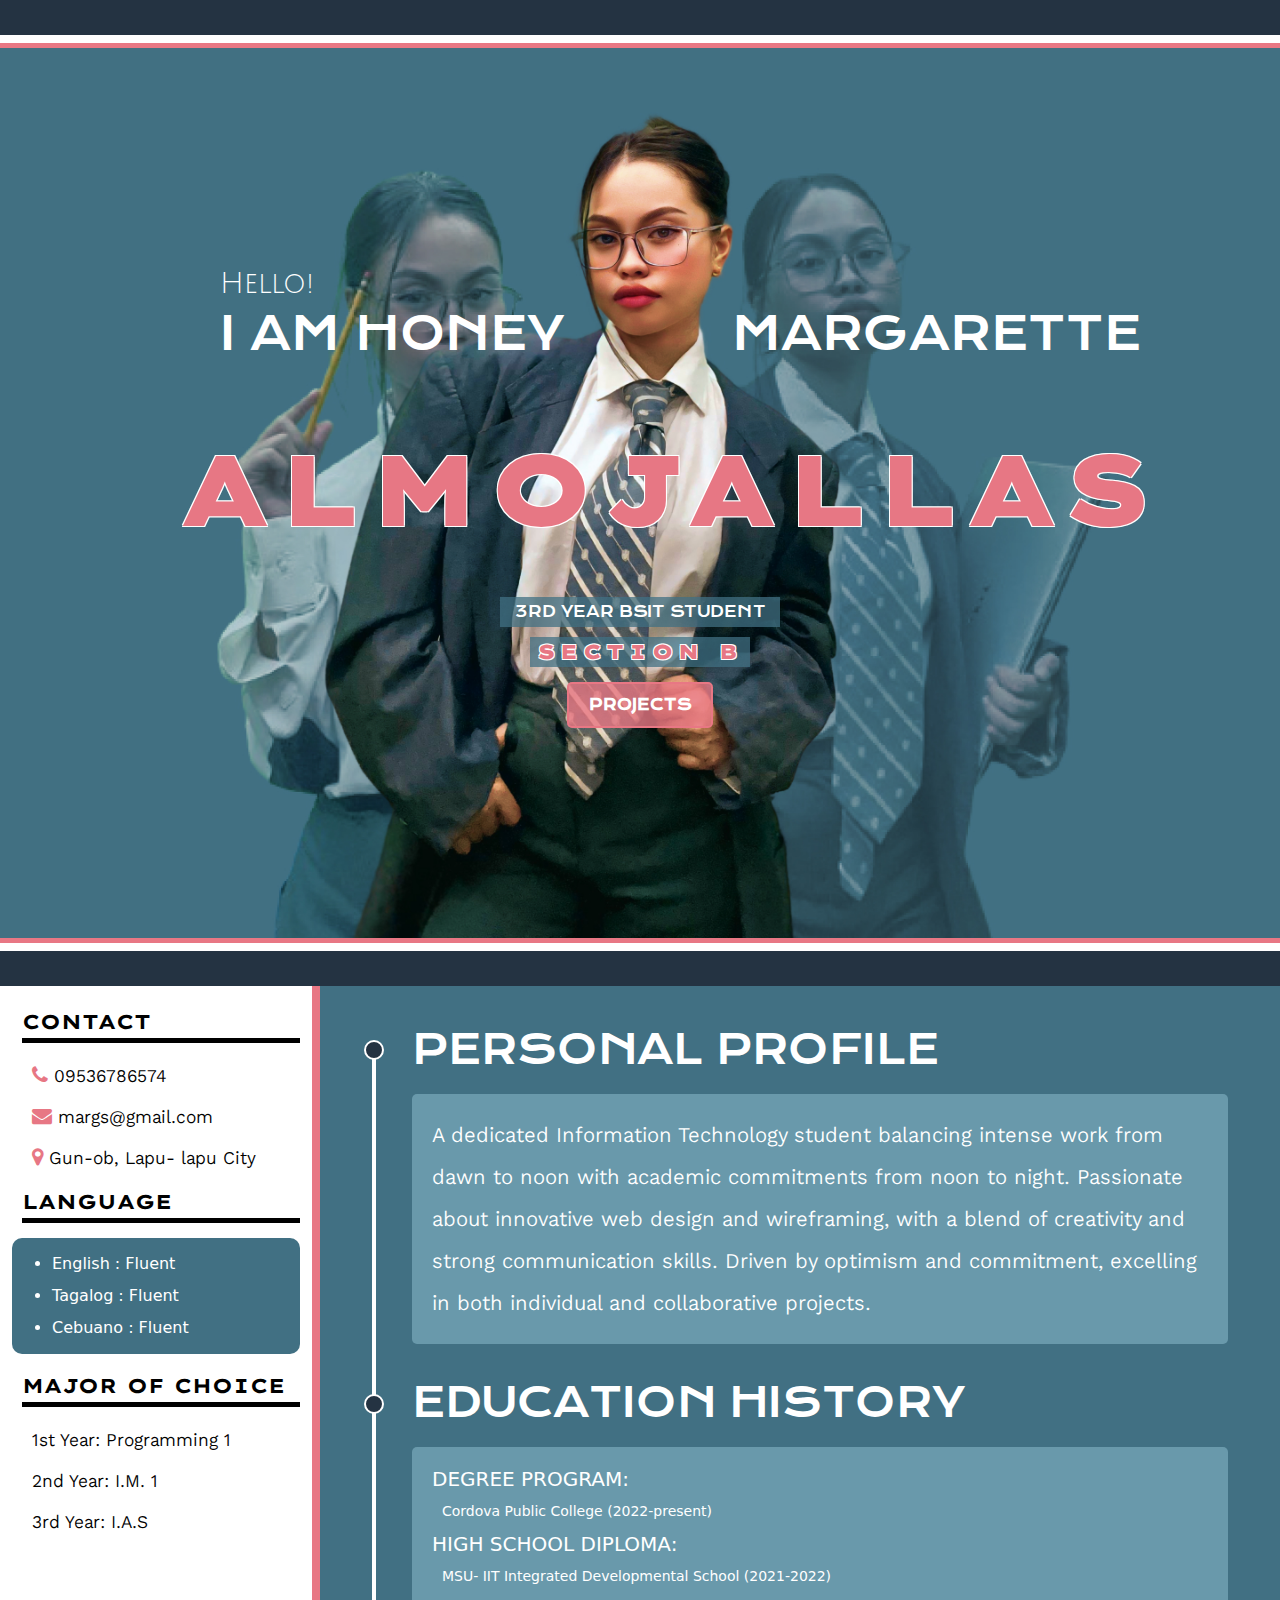
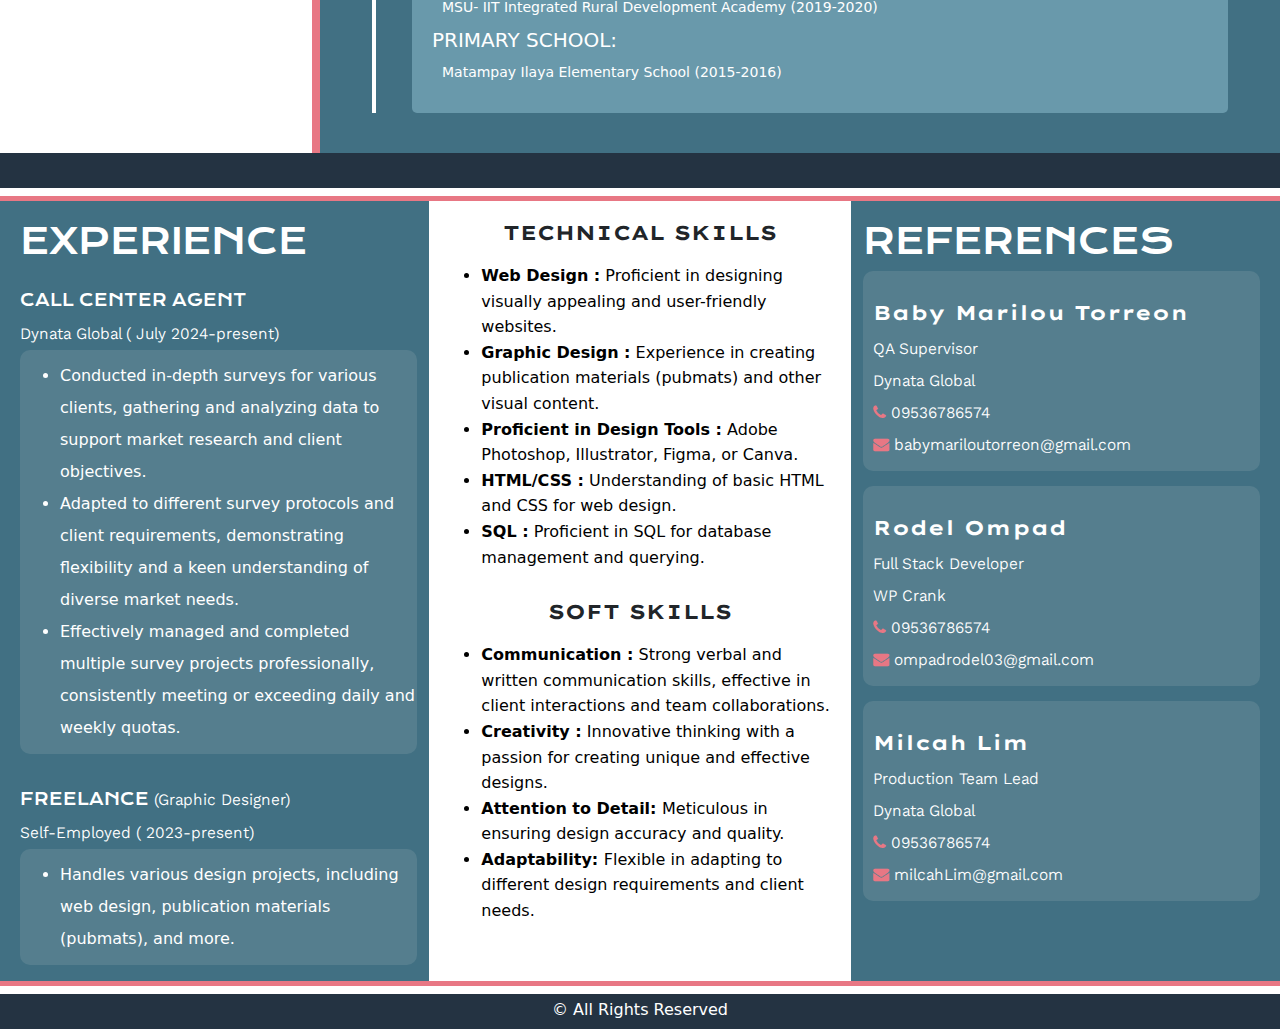
<file: index.html>
<!DOCTYPE html>
<html>
<head>
	<meta name="viewport" content="width=device-width, initial-scale=1">
	<title>Resume</title>
	<link rel="stylesheet" type="text/css" href="https://cdn.jsdelivr.net/npm/bootstrap@5.3.3/dist/css/bootstrap.min.css">
	<link rel="preconnect" href="https://fonts.googleapis.com">
	<link rel="preconnect" href="https://fonts.gstatic.com" crossorigin>
	<link href="https://fonts.googleapis.com/css2?family=Julius+Sans+One&display=swap" rel="stylesheet">
	<link href="https://fonts.googleapis.com/css2?family=Julius+Sans+One&family=Krona+One&display=swap" rel="stylesheet">
	<link rel="stylesheet" type="text/css" href="https://fonts.googleapis.com/css2?family=Julius+Sans+One&family=Krona+One&family=Lexend+Peta:wght@100..900&display=swap" rel="stylesheet">
	<link href="https://fonts.googleapis.com/css2?family=Julius+Sans+One&family=Kantumruy+Pro:ital,wght@0,100..700;1,100..700&family=Krona+One&family=Lexend+Peta:wght@100..900&display=swap" rel="stylesheet">
	<link rel="stylesheet" type="text/css" href="resume.css">
	<link rel="stylesheet" href="https://cdnjs.cloudflare.com/ajax/libs/font-awesome/4.7.0/css/font-awesome.min.css">
	<script type="text/javascript" href="https://cdn.jsdelivr.net/npm/bootstrap@5.3.3/dist/js/bootstrap.min.js"></script>
	<script type="text/javascript" href="https://cdn.jsdelivr.net/npm/bootstrap@5.3.3/dist/js/bootstrap.bundle.min.js"></script>
</head>
<body>
   <div class="container-fluid">
  		<div class="row">
  			<div class="spacer"></div>
  			<div class="home-banner">
  				<div class="box">
  					<h3>Hello!</h3> 
					<div class="row">
						<div class="col-md-6">
							<h1>I AM HONEY</h1>
						</div>
						<div class="col-md-6">
							<h1>MARGARETTE</h1>
						</div>
						<div class="col-md-12">
							<h4>ALMOJALLAS</h4>
						</div>
					</div>
						<p>3rd Year BSIT Student</p>
						<small class="section">SECTION B</small>
						<div class="dropdown">
							<button class="dropbtn">PROJECTS</button>
								<div class="dropdown-content">
									<a href="../project1/index.html" class="button">Project 1</a>
									<a href="../project2/charity.html" class="button">Project 2</a>
								</div>
							  </div>
  				</div>
  			</div>
  			<div class="spacer"></div>
  			<div class="col-md-12">
  				<div class="row">
  					<div class="col-lg-3 col-md-12 left-sidebar">
  						<div class="box-content">
  							<h1 class="title">CONTACT</h1>
	  						<p><i class="fa fa-phone" aria-hidden="true"></i> 09536786574</p>
	  						<p><i class="fa fa-envelope" aria-hidden="true"></i> margs@gmail.com</p>
	  						<p><i class="fa fa-map-marker" aria-hidden="true"></i> Gun-ob, Lapu- lapu City</p>
  						</div>
  						<div class="box-content">
  							<h1 class="title">LANGUAGE</h1>
  							<div class="location">
  								<ul>
  									<li>English : Fluent</li>
  									<li>Tagalog : Fluent</li>
  									<li>Cebuano : Fluent</li>
  								</ul>
  							</div>
  						</div>
  						<div class="box-content">
  							<h1 class="title">MAJOR OF CHOICE</h1>
	  						<P>1st Year: Programming 1</P>
							<P>2nd Year: I.M. 1</P>
							<P>3rd Year: I.A.S</P>
  						</div>
  					</div>
  					<div class="col-lg-9 col-md-12 right-sidebar">
  						<div class="box-content">
  							<div class="title">
  								<h1>PERSONAL PROFILE</h1>
  							</div>
  							<div class="content">
  								<p>A dedicated Information Technology student balancing intense work from dawn to noon with academic commitments from noon to night. Passionate about innovative web design and wireframing, with a blend of creativity and strong communication skills. Driven by optimism and commitment, excelling in both individual and collaborative projects.</p>
  							</div>
  							<div class="title education">
  								<h1>EDUCATION HISTORY</h1>
  							</div>
  							<div class="content">
  								<h5>DEGREE PROGRAM:</h5>
  								<small>Cordova Public College  (2022-present)</small>
  								<h5>HIGH SCHOOL DIPLOMA:</h5>
  								<small>MSU- IIT Integrated Developmental School (2021-2022)</small>
  								<small>MSU- IIT Integrated Rural Development Academy (2019-2020)</small>
  								<h5>PRIMARY SCHOOL: </h5>
  								<small>Matampay Ilaya Elementary School (2015-2016)</small>
  							</div>
  						</div>
  					</div>
  					<div class="spacer"></div>
  					<div class="col-md-12 footer">
  						<div class="row">
  							<div class="col-lg-4 col-md-12">
  								<h1>EXPERIENCE</h1>
  								<h1 class="sub-title">CALL CENTER AGENT</h1>
  								<p>Dynata Global ( July 2024-present)</p>
  								<div class="experience">
	  								<ul>
	  									<li>Conducted in-depth surveys for various clients, gathering and analyzing data to support market research and client objectives.</li>
	  									<li>Adapted to different survey protocols and client requirements, demonstrating flexibility and a keen understanding of diverse market needs.</li>
	  									<li>Effectively managed and completed multiple survey projects professionally, consistently meeting or exceeding daily and weekly quotas.</li>
	  								</ul>
  								</div>
  								<h1 class="sub-title">FREELANCE <small>(Graphic Designer)</small></h1>
  								<p>Self-Employed ( 2023-present)</p>
  								<div class="experience">
	  								<ul>
	  									<li>Handles various design projects, including web design, publication materials (pubmats), and more.</li>
	  								</ul>
  								</div>
  							</div>
  							<div class="col-lg-4 col-md-12 center">
  								<h5>TECHNICAL SKILLS</h5>
  								<ul>
  									<li><span>Web Design :</span> Proficient in designing visually appealing and user-friendly websites.</li>
  									<li><span>Graphic Design :</span> Experience in creating publication materials (pubmats) and other visual content.</li>
  									<li><span>Proficient in Design Tools :</span> Adobe Photoshop, Illustrator, Figma, or Canva.</li>
  									<li><span>HTML/CSS :</span> Understanding of basic HTML and CSS for web design.</li>
  									<li><span>SQL :</span> Proficient in SQL for database management and querying.</li>
  								</ul>
  								<h5>SOFT SKILLS</h5>
  								<ul>
  									<li><span>Communication :</span> Strong verbal and written communication skills, effective in client interactions and team collaborations.</li>
  									<li><span>Creativity :</span> Innovative thinking with a passion for creating unique and effective designs.</li>
  									<li><span>Attention to Detail: </span>  Meticulous in ensuring design accuracy and quality.</li>
  									<li><span>Adaptability: </span> Flexible in adapting to different design requirements and client needs.</li>
  								</ul>
  							</div>
  							<div class="col-lg-4 col-md-12">
  								<h1>REFERENCES</h1>
  								<div class="box-references">
  									<h5>Baby Marilou Torreon </h5>
  									<p>QA  Supervisor </p>
  									<p>Dynata Global </p>
  									<p><i class="fa fa-phone" aria-hidden="true"></i> 09536786574</p>
	  								<p><i class="fa fa-envelope" aria-hidden="true"></i> babymariloutorreon@gmail.com</p>
  								</div>
  								<div class="box-references">
  									<h5>Rodel Ompad</h5>
  									<p>Full Stack Developer </p>
  									<p>WP Crank </p>
  									<p><i class="fa fa-phone" aria-hidden="true"></i> 09536786574</p>
	  								<p><i class="fa fa-envelope" aria-hidden="true"></i> ompadrodel03@gmail.com</p>
  								</div>
  								<div class="box-references">
  									<h5>Milcah Lim </h5>
  									<p>Production Team Lead </p>
  									<p>Dynata Global </p>
  									<p><i class="fa fa-phone" aria-hidden="true"></i> 09536786574</p>
	  								<p><i class="fa fa-envelope" aria-hidden="true"></i> milcahLim@gmail.com</p>
  								</div>
  							</div>
  						</div>
  					</div>
  					<div class="spacer"><span>&copy; All Rights Reserved</span></div>
  				</div>
  			</div>
  		</div>
   </div>	
</body>
</html>
</file>
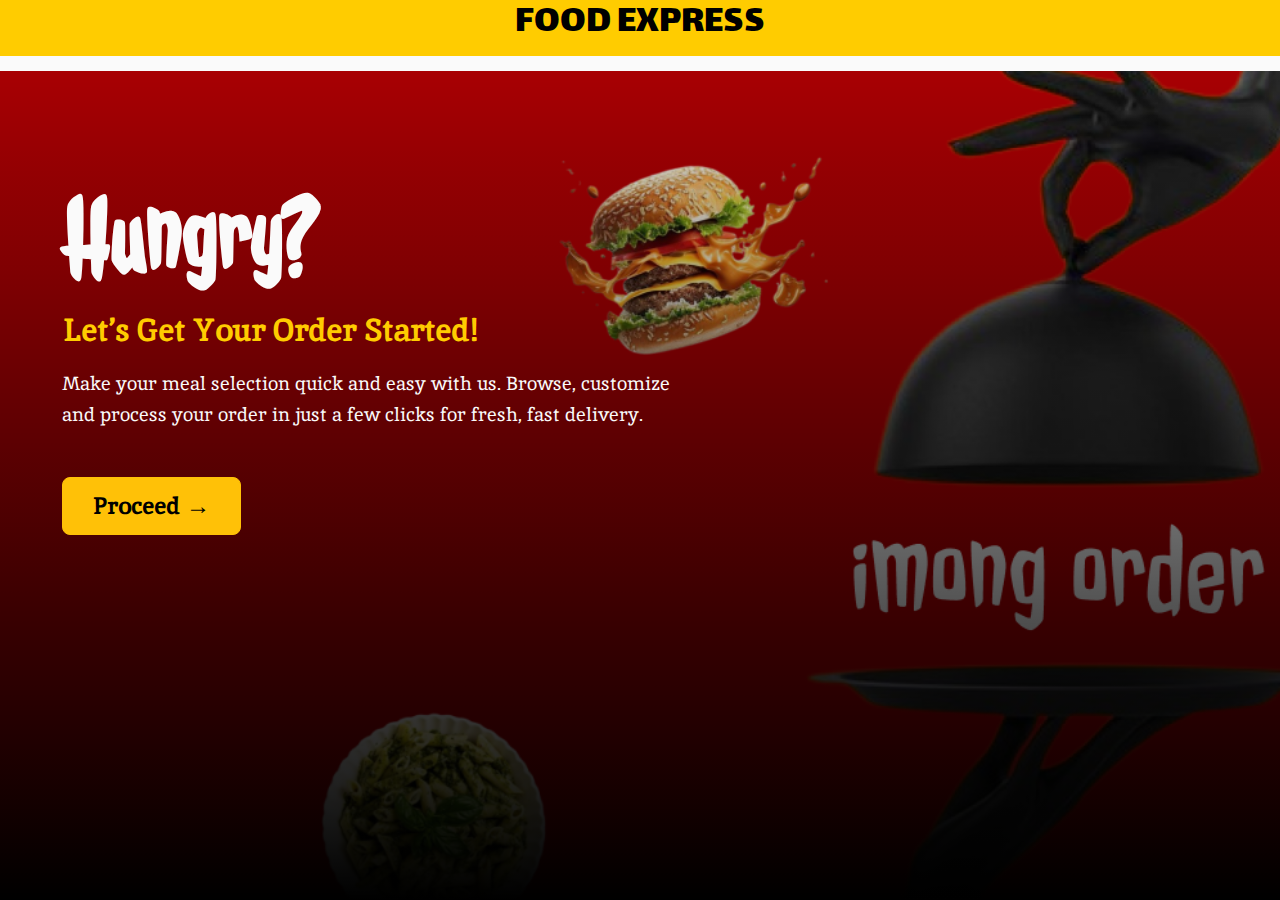
<file: project1/index.html>
<!DOCTYPE html>
<html lang="en">
<head>
  <meta charset="UTF-8">
  <meta name="viewport" content="width=device-width, initial-scale=1.0">
  <title>Food Express</title>
  <link href="https://cdn.jsdelivr.net/npm/bootstrap@5.3.0-alpha1/dist/css/bootstrap.min.css" rel="stylesheet">
  <link rel="preconnect" href="https://fonts.googleapis.com">
  <link rel="preconnect" href="https://fonts.gstatic.com" crossorigin>
  <link href="https://fonts.googleapis.com/css2?family=Inika:wght@400;700&family=Jolly+Lodger&family=Lalezar&display=swap" rel="stylesheet">
  <link rel="stylesheet" href="css/styles.css">
</head>
<body>
 
  <!-- Header Section with White Background -->
  <div class="logo">
    <h1>FOOD EXPRESS</h1>
  </div>

  <!-- Banner Section -->
  <div class="container-fluid banner-section el">
    <div class="row content">
      <!-- Left Text Section -->
      <div class="col-lg-12 col-md-6 text-container">
        <h1 class="display-4 hungry">Hungry?</h1>
        <h4 class="text-highlight">Let’s Get Your Order Started!</h4>
        <p class="lead description">
          Make your meal selection quick and easy with us. Browse, customize <br>and process your order in just a few clicks for fresh, fast delivery.
        </p>
        <a href="order.html" class="btn btn-warning btn-lg proceed-btn">Proceed <span>&#8594;</span></a>
      </div>

    </div>
  </div>
 

  <script src="https://cdn.jsdelivr.net/npm/bootstrap@5.3.0-alpha1/dist/js/bootstrap.bundle.min.js"></script>
</body>
</html>
</file>
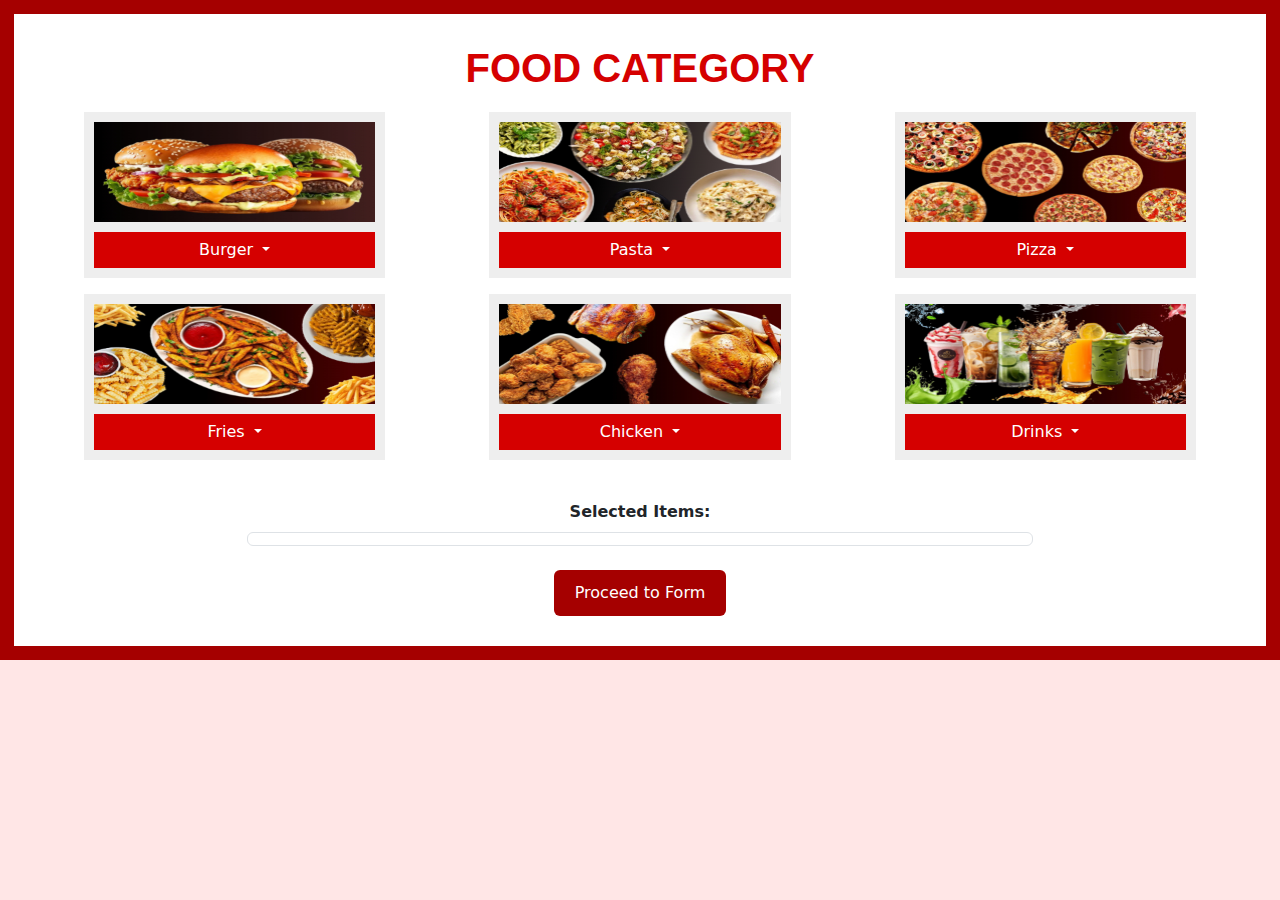
<file: project1/category.html>
<!DOCTYPE html>
<html lang="en">
<head>
    <meta charset="UTF-8">
    <meta name="viewport" content="width=device-width, initial-scale=1.0">
    <title>Food Category</title>
    <link href="https://cdn.jsdelivr.net/npm/bootstrap@5.3.0-alpha1/dist/css/bootstrap.min.css" rel="stylesheet">
    <link rel="stylesheet" href="css/category.css">
    <style>
        /* Base styles */
        body {
            background-color: #ffe6e6; /* Light background */
        }

        .title {
            font-family: 'Arial', sans-serif;
            color: #d50000; /* Jollibee Red */
            font-size: 2.5rem;
        }

        .selected-item {
            background-color: #fff3cd; /* Light yellow background */
            border: 1px solid #ffd600; /* Yellow border */
            border-radius: 8px;
            padding: 15px;
            margin-bottom: 10px;
            position: relative;
            display: flex;
            justify-content: space-between;
            align-items: center;
        }

        .selected-item .quantity-control {
            display: flex;
            align-items: center;
        }

        .quantity {
            margin: 0 10px;
            font-weight: bold;
            color: #d50000; /* Jollibee Red */
        }

        .btn-outline-secondary {
            border: 2px solid #d50000;
            color: #d50000;
            transition: background-color 0.3s;
        }

        .btn-outline-secondary:hover {
            background-color: #d50000; /* Jollibee Red */
            color: white;
        }

        .btn-danger {
            background-color: #d50000; /* Jollibee Red */
            border: none;
            transition: background-color 0.3s;
        }

        .btn-danger:hover {
            background-color: #b20000; /* Darker red for hover */
        }

        .modal-title {
            color: #d50000; /* Jollibee Red */
        }

        .modal-body {
            background-color: #fff;
        }

        /* Responsive adjustments */
        @media (max-width: 768px) {
            .selected-item {
                flex-direction: column;
                align-items: flex-start;
            }
        }
    </style>
</head>
<body>

    <div class="container-fluid d-flex justify-content-center align-items-center">
        <div class="food-category-container text-center">
            <h1 class="title">FOOD CATEGORY</h1>

            <div class="row mb-4">
                <!-- Example Food Item -->
                <div class="col-12 col-sm-6 col-md-4 mb-3">
                    <div class="food-item">
                        <img src="image/burgercat.jpg" alt="Food Item" class="food-image-placeholder img-fluid">
                        <div class="custom-dropdown">
                            <button class="btn btn-danger dropdown-toggle" type="button" id="dropdownMenuButton" data-bs-toggle="dropdown" aria-expanded="false">
                                Burger
                            </button>
                            <ul class="dropdown-menu" aria-labelledby="dropdownMenuButton1">
                                <li><a class="dropdown-item dropdown-option" data-price="50.99" data-selected-item="BEEF BURGER" href="#">BEEF BURGER</a></li>
                                <li><a class="dropdown-item dropdown-option" data-price="59.99" data-selected-item="ALOHA CHAMP BURGER" href="#">ALOHA CHAMP BURGER</a></li>
                                <li><a class="dropdown-item dropdown-option" data-price="80.99" data-selected-item="CHEESE BURGER" href="#">CHEESE BURGER</a></li>
                                <li><a class="dropdown-item dropdown-option" data-price="95.99" data-selected-item="CHICKEN BURGER" href="#">CHICKEN BURGER</a></li>
                            </ul>
                        </div>
                    </div>
                </div>
                <div class="col-12 col-sm-6 col-md-4 mb-3">
                    <div class="food-item">
                        <img src="image/pastaban.jpg" alt="Food Item" class="food-image-placeholder img-fluid">
                        <div class="custom-dropdown">
                            <button class="btn btn-danger dropdown-toggle" type="button" id="dropdownMenuButton" data-bs-toggle="dropdown" aria-expanded="false">
                                Pasta
                            </button>
                            <ul class="dropdown-menu" aria-labelledby="dropdownMenuButton1">
                                <li><a class="dropdown-item dropdown-option" data-price="150.99" data-selected-item="Classic Spaghetti" href="#">Classic Spaghetti</a></li>
                                <li><a class="dropdown-item dropdown-option" data-price="250.99" data-selected-item="Cheesy Carbonara" href="#">Cheesy Carbonara</a></li>
                                <li><a class="dropdown-item dropdown-option" data-price="319.99" data-selected-item="Classic Fusilli Alfredo" href="#">Classic Fusilli Alfredo</a></li>
                                <li><a class="dropdown-item dropdown-option" data-price="259.99" data-selected-item="Rigatoni alla Norma" href="#">Rigatoni alla Norma</a></li>
                            </ul>
                        </div>
                    </div>
                </div>
                <div class="col-12 col-sm-6 col-md-4 mb-3">
                    <div class="food-item">
                        <img src="image/Pizzaban.jpg" alt="Food Item" class="food-image-placeholder img-fluid">
                        <div class="custom-dropdown">
                            <button class="btn btn-danger dropdown-toggle" type="button" id="dropdownMenuButton" data-bs-toggle="dropdown" aria-expanded="false">
                                Pizza
                            </button>
                            <ul class="dropdown-menu" aria-labelledby="dropdownMenuButton1">
                                <li><a class="dropdown-item dropdown-option" data-price="259.99" data-selected-item="Pepperoni Pizza" href="#">Pepperoni Pizza</a></li>
                                <li><a class="dropdown-item dropdown-option" data-price="289.99" data-selected-item="Hawaiian Pizza" href="#">Hawaiian Pizza</a></li>
                                <li><a class="dropdown-item dropdown-option" data-price="309.99" data-selected-item="Seafood Pizza" href="#">Seafood Pizza</a></li>
                                <li><a class="dropdown-item dropdown-option" data-price="219.99" data-selected-item="Vegetarian Pizza" href="#">Vegetarian Pizza</a></li>
                            </ul>
                        </div>
                    </div>
                </div>
                <div class="col-12 col-sm-6 col-md-4 mb-3">
                    <div class="food-item">
                        <img src="image/friesban.jpg" alt="Food Item" class="food-image-placeholder img-fluid">
                        <div class="custom-dropdown">
                            <button class="btn btn-danger dropdown-toggle" type="button" id="dropdownMenuButton" data-bs-toggle="dropdown" aria-expanded="false">
                                Fries
                            </button>
                            <ul class="dropdown-menu" aria-labelledby="dropdownMenuButton1">
                                <li><a class="dropdown-item dropdown-option" data-price="50.99" data-selected-item="BBQ Fries" href="#">BBQ Fries</a></li>
                                <li><a class="dropdown-item dropdown-option" data-price="55.99" data-selected-item="Classic" href="#">Classic</a></li>
                                <li><a class="dropdown-item dropdown-option" data-price="58.99" data-selected-item="Cheesy Fries" href="#">Cheesy Fries</a></li>
                                <li><a class="dropdown-item dropdown-option" data-price="59.99" data-selected-item="Sour Cream Fries" href="#">Sour Cream Fries</a></li>
                            </ul>
                        </div>
                    </div>
                </div>
                <div class="col-12 col-sm-6 col-md-4 mb-3">
                    <div class="food-item">
                        <img src="image/CHICKENban.jpg" alt="Food Item" class="food-image-placeholder img-fluid">
                        <div class="custom-dropdown">
                            <button class="btn btn-danger dropdown-toggle" type="button" id="dropdownMenuButton" data-bs-toggle="dropdown" aria-expanded="false">
                                Chicken
                            </button>
                            <ul class="dropdown-menu" aria-labelledby="dropdownMenuButton1">
                                <li><a class="dropdown-item dropdown-option" data-price="350.99" data-selected-item="Classic Roast Chicken" href="#">Classic Roast Chicken</a></li>
                                <li><a class="dropdown-item dropdown-option" data-price="355.99" data-selected-item="Honey Garlic Chicken" href="#">Honey Garlic Chicken</a></li>
                                <li><a class="dropdown-item dropdown-option" data-price="380.99" data-selected-item="Korean Fried Chicken" href="#">Korean Fried Chicken</a></li>
                                <li><a class="dropdown-item dropdown-option" data-price="370.99" data-selected-item="Crispy Orange Chicken" href="#">Crispy Orange Chicken</a></li>
                            </ul>
                        </div>
                    </div>
                </div>
                <div class="col-12 col-sm-6 col-md-4 mb-3">
                    <div class="food-item">
                        <img src="image/dRINKBAN.jpg" alt="Food Item" class="food-image-placeholder img-fluid">
                        <div class="custom-dropdown">
                            <button class="btn btn-danger dropdown-toggle" type="button" id="dropdownMenuButton" data-bs-toggle="dropdown" aria-expanded="false">
                                Drinks
                            </button>
                            <ul class="dropdown-menu" aria-labelledby="dropdownMenuButton">
                                <li><a class="dropdown-item dropdown-option" data-price="59.99" data-selected-item="Coke" href="#">Coke</a></li>
                                <li><a class="dropdown-item dropdown-option" data-price="55.99" data-selected-item="Iced Tea" href="#">Iced Tea</a></li>
                                <li><a class="dropdown-item dropdown-option" data-price="99.99" data-selected-item="Iced Signature Coffee" href="#">Iced Signature Coffee</a></li>
                                <li><a class="dropdown-item dropdown-option" data-price="99.99" data-selected-item="Signature Milktea" href="#">Signature Milktea</a></li>
                            </ul>
                        </div>
                    </div>
                </div>

                <!-- Repeat for other items -->
            </div>
            <div class="row align-items-center mb-4">
                <div class="col-8 selected-items-container">
                    <label for="selected-items" class="form-label">Selected Items:</label>
                    <div id="selected-items" class="form-control selected-items"></div>
                    <input type="hidden" id="quantity" class="form-control" value="1" min="1">
                </div>
            </div>

            <button class="btn btn-add-to-order" id="proceed-button">Proceed to Form</button>
        </div>
    </div>

    
    <!-- Bootstrap JS and Script -->
    <script src="https://cdn.jsdelivr.net/npm/bootstrap@5.3.0-alpha1/dist/js/bootstrap.bundle.min.js"></script>
    <script type="text/javascript" src="script.js"></script>
</body>
</html>
</file>
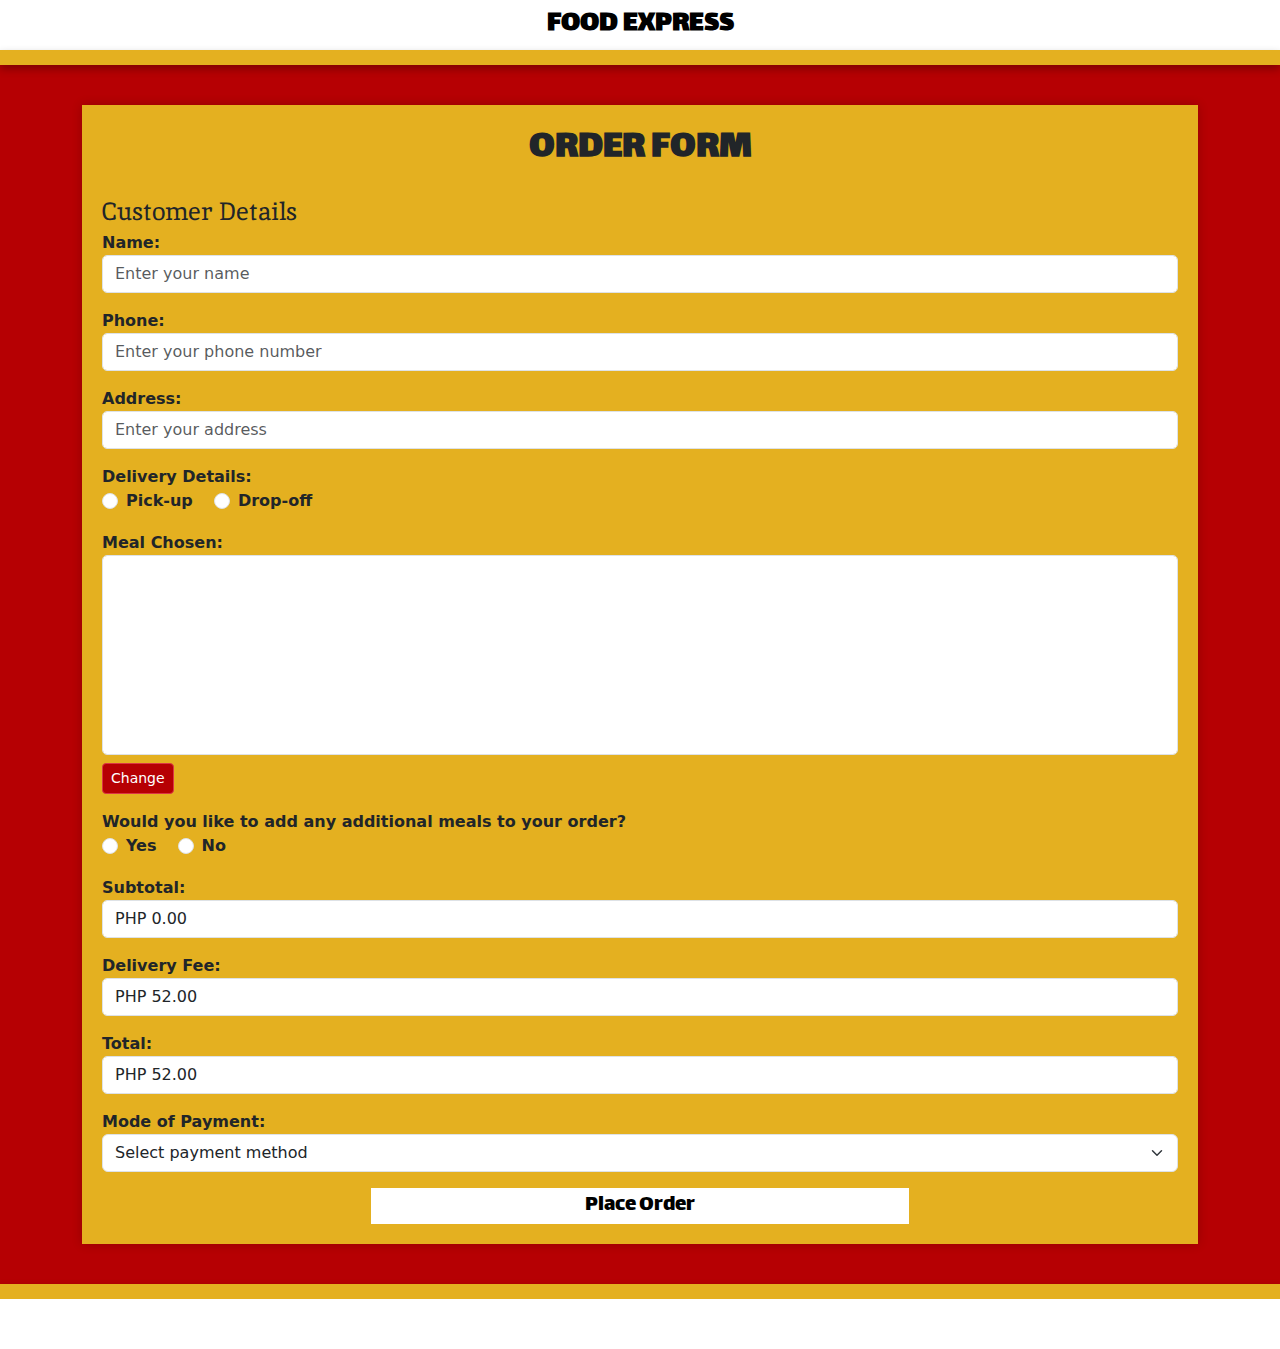
<file: project1/form.html>
<!DOCTYPE html>
<html lang="en">
<head>
    <meta charset="UTF-8">
    <meta name="viewport" content="width=device-width, initial-scale=1.0">
    <title>Food Express Order Form</title>
    <link href="https://cdn.jsdelivr.net/npm/bootstrap@5.3.0-alpha1/dist/css/bootstrap.min.css" rel="stylesheet">
    <link rel="preconnect" href="https://fonts.googleapis.com">
    <link rel="preconnect" href="https://fonts.gstatic.com" crossorigin>
    <link href="https://fonts.googleapis.com/css2?family=Inika:wght@400;700&family=Jolly+Lodger&family=Lalezar&display=swap" rel="stylesheet">
    <link rel="stylesheet" href="css/form.css">
</head>
<body>

<div class="top-border">
    <div class="form-header text-center">FOOD EXPRESS</div>
</div>

<div class="yellow-strip"></div>

<div class="form-wrapper">
    <div class="container">
        <div class="form-container">
            <h2 class="form-title text-center text-dark">ORDER FORM</h2>
            <form id="orderForm">
                <!-- Customer Details -->
                <div class="cusDetails">Customer Details</div>
                <div class="form-group mb-3">
                    <label for="name">Name:</label>
                    <input type="text" class="form-control" id="name" autocomplete="name" placeholder="Enter your name">
                </div>
                <div class="form-group mb-3">
                    <label for="phone">Phone:</label>
                    <input type="text" class="form-control" id="phone" autocomplete="phone" placeholder="Enter your phone number">
                </div>
                <div class="form-group mb-3">
                    <label for="address">Address:</label>
                    <input type="text" class="form-control" id="address" autocomplete="address" placeholder="Enter your address">
                </div>

                <!-- Delivery Details -->
                <div class="form-group mb-3">
                    <label for="pickup" id="delive">Delivery Details:</label><br>
                    <div class="form-check form-check-inline">
                        <input class="form-check-input" type="radio" name="deliveryOption" id="pickup" value="pick-up">
                        <label class="form-check-label" for="pickup">Pick-up</label>
                    </div>
                    <div class="form-check form-check-inline">
                        <input class="form-check-input" type="radio" name="deliveryOption" id="dropoff" value="drop-off">
                        <label class="form-check-label" for="dropoff">Drop-off</label>
                    </div>
                </div>

                <div class="form-group mb-3">
                    <label for="mealChosen">Meal Chosen:</label>
                    <textarea class="form-control" id="mealChosen" readonly style="resize: none; height: 200px;" ></textarea> <!-- Use <textarea> for multiple lines -->
                    <button type="button" class="btn btn-danger btn-sm mt-2" id="changeMeal">Change</button>
                </div>

                <!-- Additional Meals -->
                <div class="form-group mb-3">
                    <label for="yes">Would you like to add any additional meals to your order?</label><br>
                    <div class="form-check form-check-inline">
                        <input class="form-check-input" type="radio" name="additionalMeal" id="yes" value="yes">
                        <label class="form-check-label" for="yes">Yes</label>
                    </div>
                    <div class="form-check form-check-inline">
                        <input class="form-check-input" type="radio" name="additionalMeal" id="no" value="no">
                        <label class="form-check-label" for="no">No</label>
                    </div>
                </div>

                <!-- Subtotal, Delivery Fee, Voucher, Total, and Payment -->
                <div class="form-group mb-3">
                    <label for="subtotal">Subtotal:</label>
                    <input type="text" class="form-control" id="subtotal" value="PHP 0.00" readonly>
                </div>
                <div class="form-group mb-3">
                    <label for="deliveryFee">Delivery Fee:</label>
                    <input type="text" class="form-control" id="deliveryFee" value="PHP 0.00" readonly>
                </div>
                <div class="form-group mb-3">
                    <label for="total">Total:</label>
                    <input type="text" class="form-control" id="total" value="PHP 0.00" readonly>
                </div>
                <div class="form-group mb-3">
                    <label for="paymentMethod">Mode of Payment:</label>
                    <select class="form-select" id="paymentMethod" name="paymentMethod" autocomplete="paymentMethod">
                        <option selected disabled>Select payment method</option>
                        <option value="1">Cash on Delivery</option>
                        <option value="2">Credit Card</option>
                        <option value="3">PayPal</option>
                    </select>
                </div>
                <!-- Submit Button -->
                    <button type="submit" id="orderFormSubmit" autocomplete="orderForm" class="bTN w-50 btn-danger container d-flex justify-content-center">Place Order</button>
               
            </form>
        </div>
    </div>
</div>
 
<div class="yellow-strip"></div>
<div class="bottom-border"></div>

<script src="https://cdn.jsdelivr.net/npm/bootstrap@5.3.0-alpha1/dist/js/bootstrap.bundle.min.js"></script>
<script src="javaScript/form.js"></script>
</body>
</html>
</file>
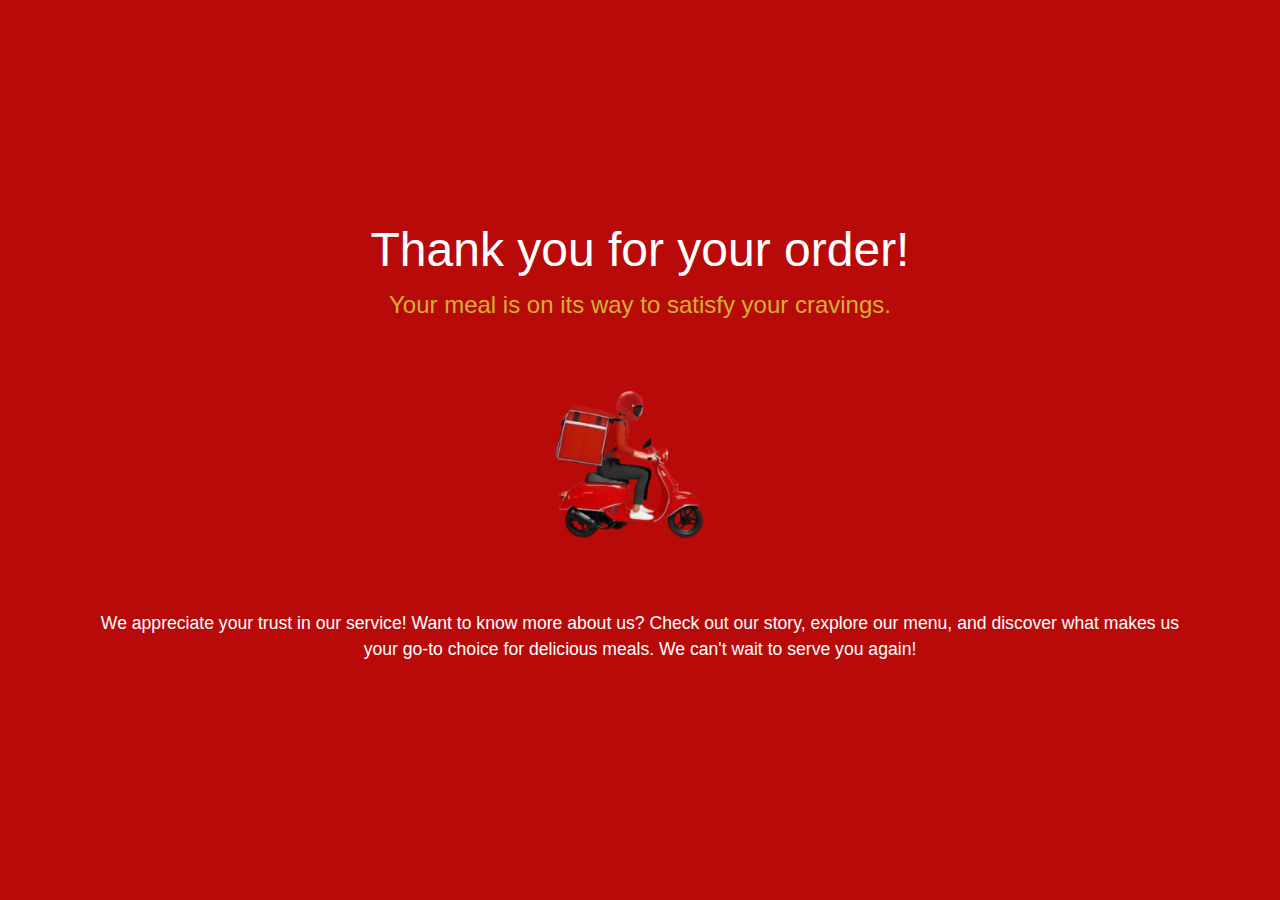
<file: project1/lastPage.html>
<!DOCTYPE html>
<html lang="en">
<head>
    <meta charset="UTF-8">
    <meta name="viewport" content="width=device-width, initial-scale=1.0">
    <title>Thank You Page</title>
    <link href="https://maxcdn.bootstrapcdn.com/bootstrap/4.5.2/css/bootstrap.min.css" rel="stylesheet">
    <link rel="stylesheet" href="css/lastPage.css">
</head>
<body>

    <div class="container d-flex flex-column justify-content-center align-items-center">
        <h1>Thank you for your order!</h1>
        <p class="lead">Your meal is on its way to satisfy your cravings.</p>

        <div class="img-container">
            <img src="image/broombroom.png" alt="Delivery Man">
        </div>

        <div class="footer">
            <p class="footer-text">
                We appreciate your trust in our service! Want to know more about us? Check out our story, explore our menu, and discover what makes us your go-to choice for delicious meals. We can't wait to serve you again!
            </p>
        </div>
    </div>

    <script src="https://code.jquery.com/jquery-3.5.1.slim.min.js"></script>
    <script src="https://cdn.jsdelivr.net/npm/@popperjs/core@2.9.2/dist/umd/popper.min.js"></script>
    <script src="https://maxcdn.bootstrapcdn.com/bootstrap/4.5.2/js/bootstrap.min.js"></script>
</body>
</html>
</file>
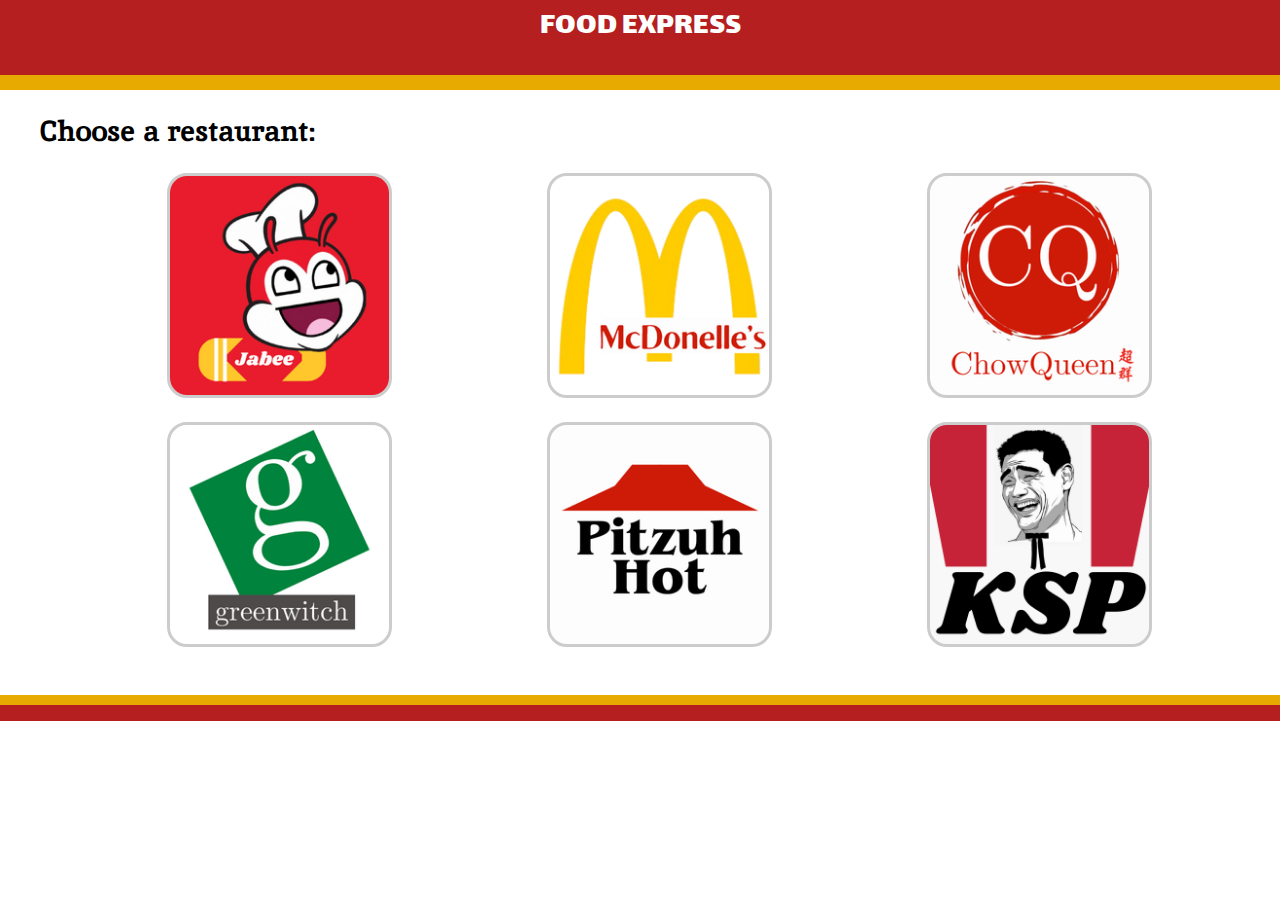
<file: project1/order.html>
<!DOCTYPE html>
<html lang="en">
<head>
    <meta charset="UTF-8">
    <meta name="viewport" content="width=device-width, initial-scale=1.0">
    <title>Food Express</title>
    
    <link href="https://cdn.jsdelivr.net/npm/bootstrap@5.3.0/dist/css/bootstrap.min.css" rel="stylesheet">
    <link rel="stylesheet" href="css/order.css">
    <link rel="preconnect" href="https://fonts.googleapis.com">
    <link rel="preconnect" href="https://fonts.gstatic.com" crossorigin> 
    <link href="https://fonts.googleapis.com/css2?family=Lalezar&display=swap" rel="stylesheet">
    <link rel="preconnect" href="https://fonts.googleapis.com">
    <link rel="preconnect" href="https://fonts.gstatic.com" crossorigin>
    <link href="https://fonts.googleapis.com/css2?family=Inika:wght@400;700&family=Lalezar&display=swap" rel="stylesheet">
</head>
<body>
    <div class="container-fluid p-0">
        <!-- Header -->
        <header class="text-center py-2">
            <h1>FOOD EXPRESS</h1>
        </header>
        
        <!-- Main Section for Restaurant Selection -->
        <section class="restaurant-selection text-center my-4">
            <h2 class="mb-4">Choose a restaurant:</h2>
            <div class="container">
                <div class="row justify-content-around text-center">
                    <!-- Restaurant Boxes -->
                    <div class="col-lg-4 col-md-6 mb-4">
                        <div class="restaurant-box" id="classcard">
                           <a href="category.html"> <img src="image/1.png" class="restaurant-image"> </a>
                        </div>
                    </div>
                    <div class="col-lg-4 col-md-6 mb-4">
                        <div class="restaurant-box" id="classcard">
                            <a href="category.html"> <img src="image/2.png" class="restaurant-image"> </a>
                        </div>
                    </div>
                    <div class="col-lg-4 col-md-6 mb-4">
                        <div class="restaurant-box" id="classcard">
                            <a href="category.html"> <img src="image/3.png" class="restaurant-image"> </a>
                        </div>
                    </div>
                    <div class="col-lg-4 col-md-6 mb-4">
                        <div class="restaurant-box" id="classcard">
                            <a href="category.html"> <img src="image/4.png" class="restaurant-image"> </a>
                        </div>
                    </div>
                    <div class="col-lg-4 col-md-6 mb-4">
                        <div class="restaurant-box" id="classcard">
                            <a href="category.html"> <img src="image/5.png" class="restaurant-image"> </a>
                        </div>
                    </div>
                    <div class="col-lg-4 col-md-6 mb-4">
                        <div class="restaurant-box" id="classcard">
                            <a href="category.html"> <img src="image/6.png" class="restaurant-image"> </a>
                        </div>
                    </div>
                </div>
            </div>
        </section>
        
        <!-- Footer -->
        <footer class="text-center py-2">
        </footer>
    </div>

    <script src="https://cdn.jsdelivr.net/npm/bootstrap@5.3.0/dist/js/bootstrap.bundle.min.js"></script>
</body>
</html>
</file>
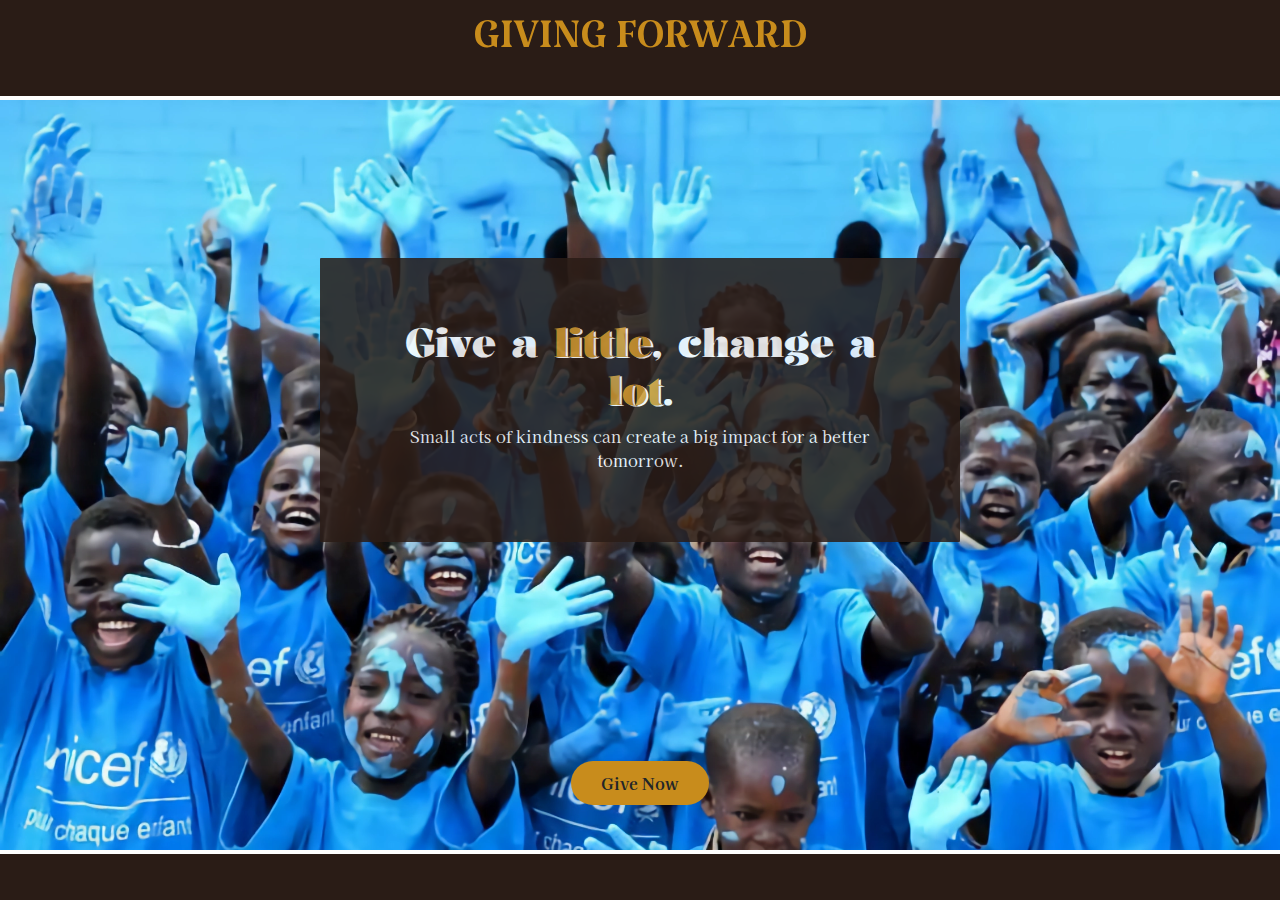
<file: project2/charity.html>
<!DOCTYPE html>
<html lang="en">
<head>
    <meta charset="UTF-8">
    <meta name="viewport" content="width=device-width, initial-scale=1.0">
    <link rel="stylesheet" href="https://stackpath.bootstrapcdn.com/bootstrap/4.5.2/css/bootstrap.min.css">
    <link rel="stylesheet" href="./css/charity.css">
    <link rel="preconnect" href="https://fonts.googleapis.com">
    <link rel="preconnect" href="https://fonts.gstatic.com" crossorigin>
    <link href="https://fonts.googleapis.com/css2?family=Katibeh&display=swap" rel="stylesheet">
    <link rel="preconnect" href="https://fonts.googleapis.com">
    <link rel="preconnect" href="https://fonts.gstatic.com" crossorigin>
    <link href="https://fonts.googleapis.com/css2?family=Kalnia:wght@100..700&family=Katibeh&display=swap" rel="stylesheet">
    <link rel="preconnect" href="https://fonts.googleapis.com">
    <link rel="preconnect" href="https://fonts.gstatic.com" crossorigin>
    <link href="https://fonts.googleapis.com/css2?family=Kaisei+Tokumin&family=Kalnia:wght@508&family=Katibeh&display=swap" rel="stylesheet">


    <title>Giving Forward</title>
</head>
<body>

    <div class="header">
        GIVING FORWARD
    </div>

    <div class="banner">
        <img src="./images/img1.png" class="banner-image">
        <div class="overlay">
            <h1 class="main-text">Give a <span class="text-border">little</span>, change a <span class="text-border">lot</span>.</h1>
            <p class="sub-text">Small acts of kindness can create a big impact for a better tomorrow.</p>
        </div>
        <a href="GFform.html" class="btn btn-custom">Give Now</a>
    </div>

    <div class="footer">
        ...
    </div>

</body>
</html>
</file>
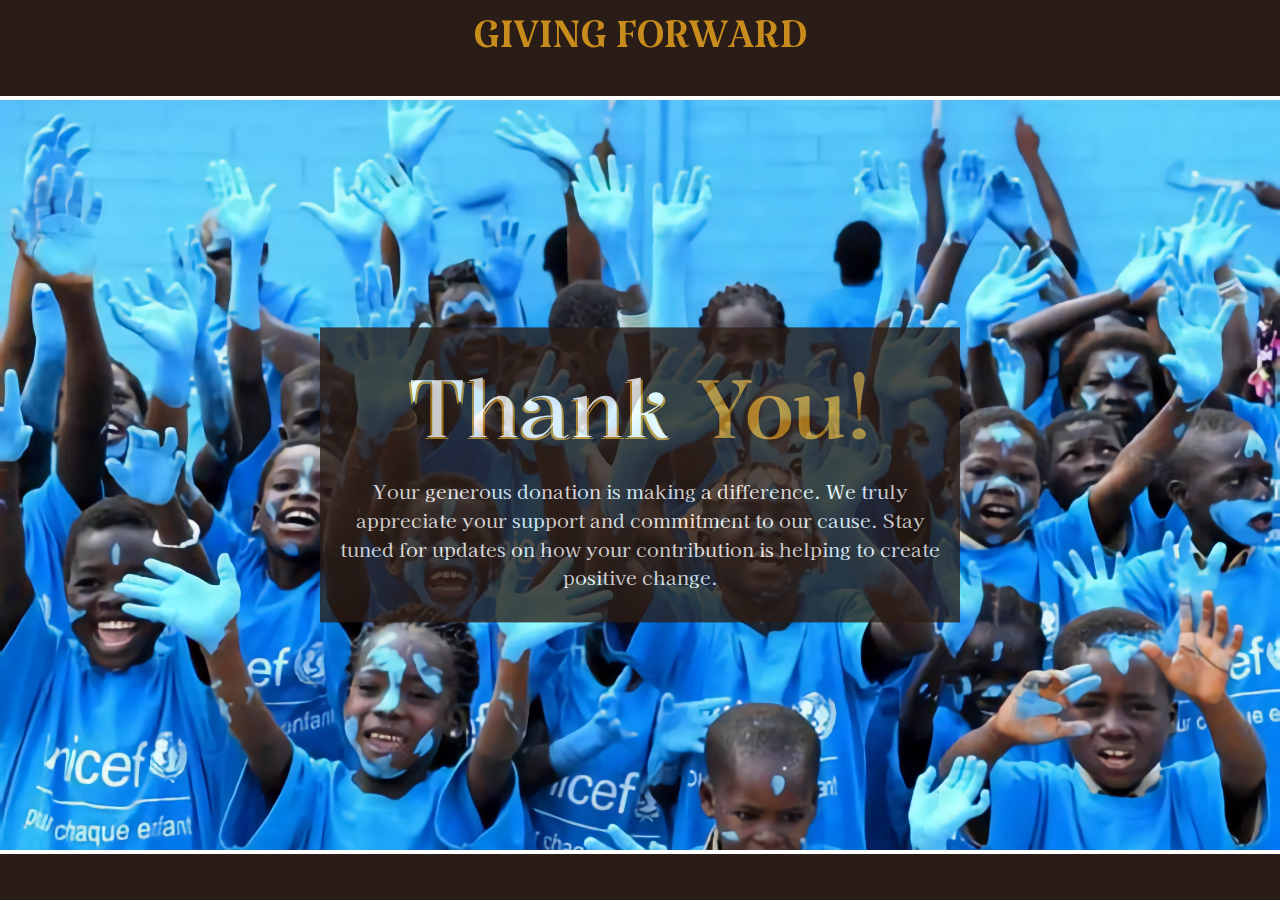
<file: project2/end.html>
<!DOCTYPE html>
<html lang="en">
<head>
    <meta charset="UTF-8">
    <meta name="viewport" content="width=device-width, initial-scale=1.0">
    <link href="https://cdn.jsdelivr.net/npm/bootstrap@5.3.3/dist/css/bootstrap.min.css" rel="stylesheet">
    <link rel="stylesheet" href="./css/end.css">
    <link rel="preconnect" href="https://fonts.googleapis.com">
    <link rel="preconnect" href="https://fonts.gstatic.com" crossorigin>
    <link href="https://fonts.googleapis.com/css2?family=Katibeh&display=swap" rel="stylesheet">
    <link rel="preconnect" href="https://fonts.googleapis.com">
    <link rel="preconnect" href="https://fonts.gstatic.com" crossorigin>
    <link href="https://fonts.googleapis.com/css2?family=Kalnia:wght@100..700&family=Katibeh&display=swap" rel="stylesheet">
    <link rel="preconnect" href="https://fonts.googleapis.com">
    <link rel="preconnect" href="https://fonts.gstatic.com" crossorigin>
    <link href="https://fonts.googleapis.com/css2?family=Kaisei+Tokumin&family=Kalnia:wght@508&family=Katibeh&display=swap" rel="stylesheet">
    <title>Giving Forward</title>
</head>

<body>
  
    <div class="header">
        GIVING FORWARD
    </div>

    
    <div class="banner">
        <img src="./images/img1.png" alt="Banner Image" class="banner-image">
        <div class="overlay">
            <div class="main-text">
                Thank <span class="highlight">You!</span>
            </div>
            <div class="sub-text">
                Your generous donation is making a difference. We truly appreciate your support and commitment to our cause. Stay tuned for updates on how your contribution is helping to create positive change.
            </div>
        </div>
    </div>

   
    <div class="footer">
       ...
    </div>
    <script src="https://cdn.jsdelivr.net/npm/bootstrap@5.3.3/dist/js/bootstrap.bundle.min.js"></script>
</body>
</html>
</file>
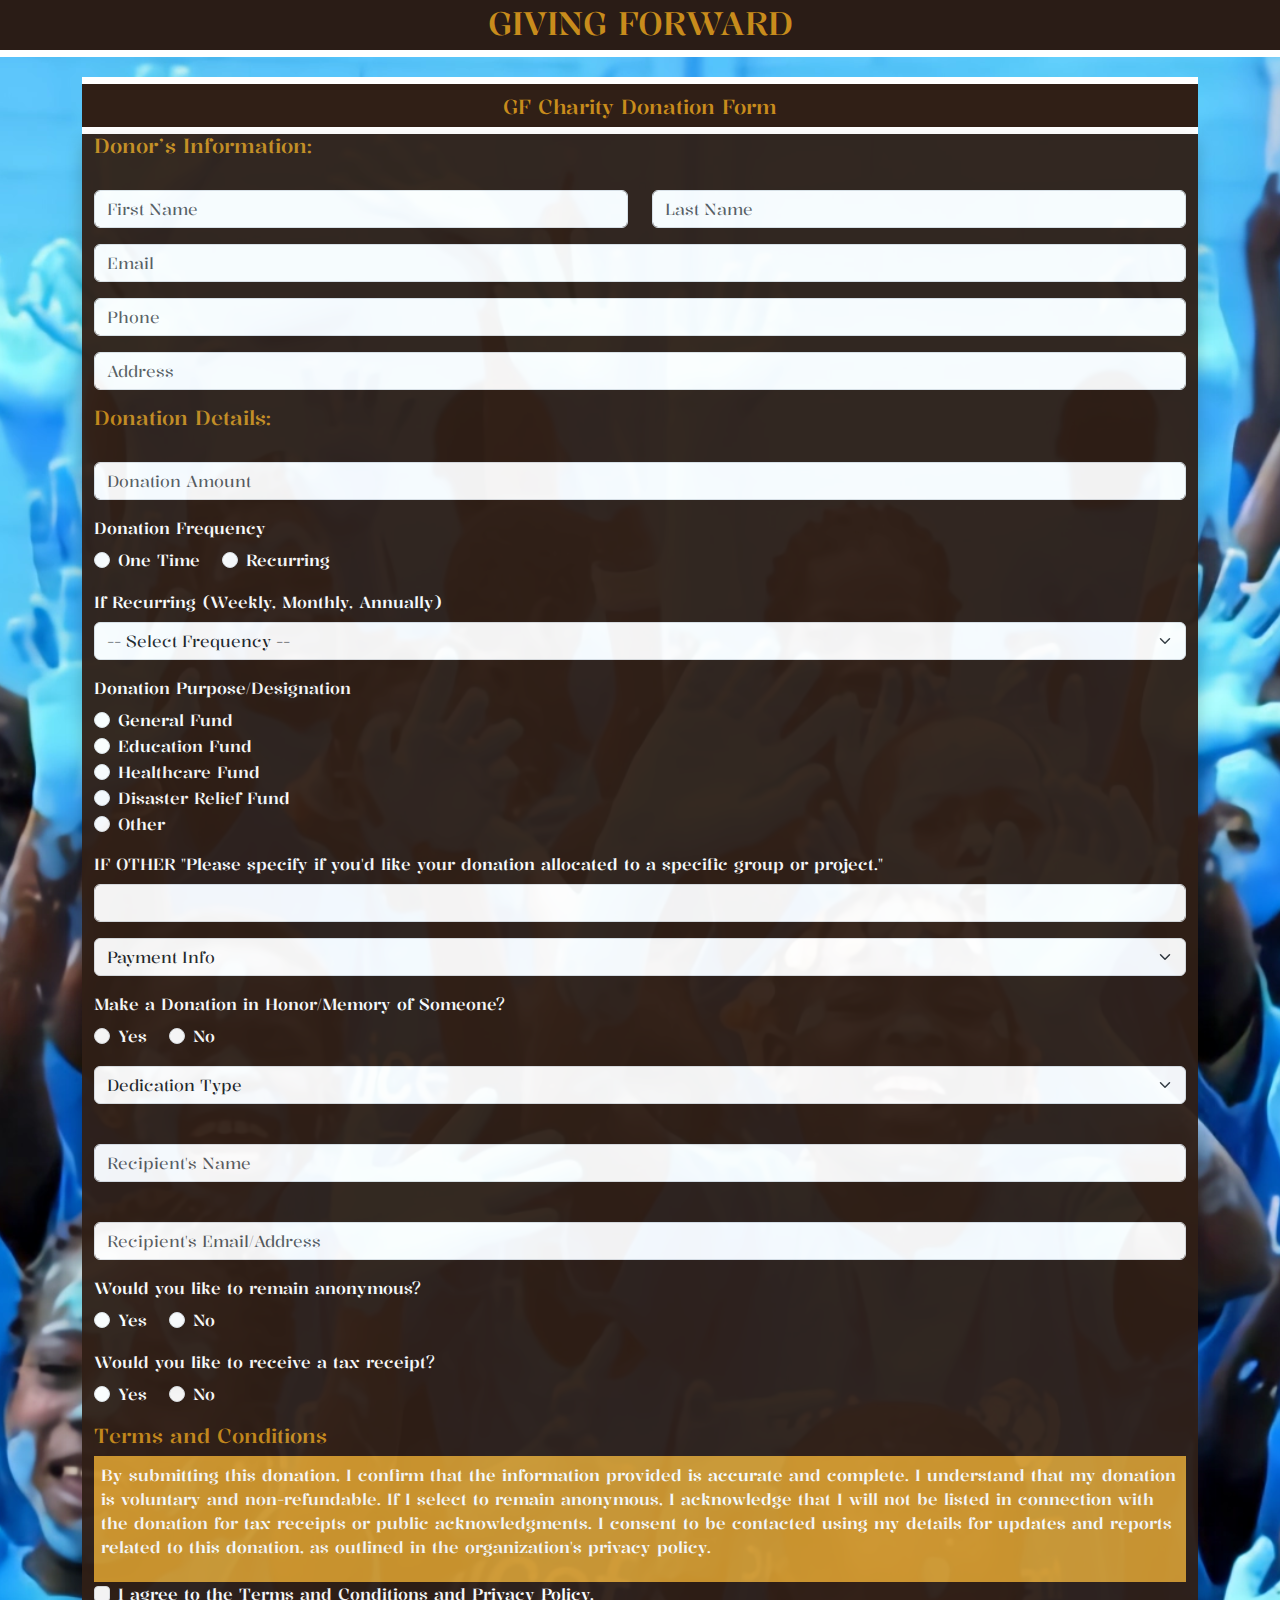
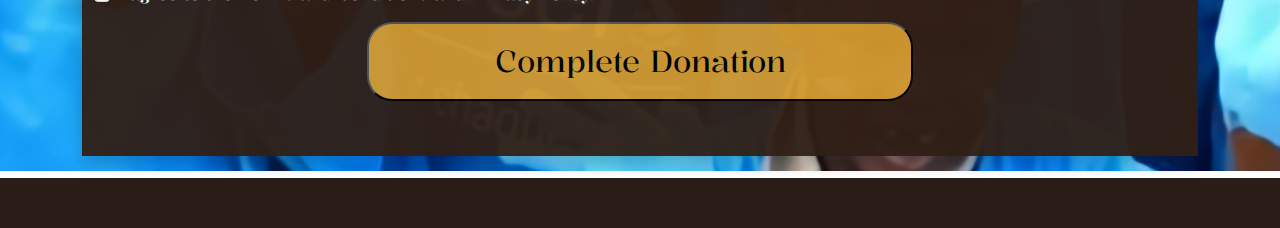
<file: project2/GFform.html>
<!DOCTYPE html>
<html lang="en">
<head>
    <meta charset="UTF-8">
    <meta name="viewport" content="width=device-width, initial-scale=1.0">
    <link rel="preconnect" href="https://fonts.googleapis.com">
    <link rel="preconnect" href="https://fonts.gstatic.com" crossorigin>
    <link href="https://fonts.googleapis.com/css2?family=Kaisei+Tokumin&family=Kalnia:wght@100..700&display=swap" rel="stylesheet">
    <link href="https://cdn.jsdelivr.net/npm/bootstrap@5.3.0-alpha1/dist/css/bootstrap.min.css" rel="stylesheet">
    <link rel="preconnect" href="https://fonts.googleapis.com">
    <link rel="preconnect" href="https://fonts.gstatic.com" crossorigin>
    <link href="https://fonts.googleapis.com/css2?family=Kaisei+Tokumin&family=Kalnia:wght@508&family=Katibeh&display=swap" rel="stylesheet">
    <link rel="stylesheet" href="./css/gform.css">
    <title>GF Charity Donation Form</title>
</head>
<body>
    <div class="top-bar text-center">
        <div class="topTitle">Giving Forward</div>
    </div>

    <div class="white-line"></div>

    <div class="container makeitTop">
        <div class="form-title">
            <div class="white-line"></div>
            <h2>GF Charity Donation Form</h2>
            <div class="white-line"></div>
        </div>

        <div class="container container-custom">
            
            <form>
                <h5>Donor’s Information:</h5>
                <div class="row">
                    <div class="col-md-6 mb-3">
                        <label for="first-name"></label>
                        <input type="text" placeholder="First Name" autocomplete="first-name" class="form-control" id="first-name" name="first-name" required>
                    </div>
                    <div class="col-md-6 mb-3">
                        <label for="last-name"></label>
                        <input type="text" class="form-control" id="last-name" placeholder="Last Name" name="last-name" required>
                    </div>
                </div>

                <!-- Email -->
                <div class="mb-3">
                    <input type="email" class="form-control" id="email" placeholder="Email" autocomplete="email" name="email" required>
                </div>

                <div class="mb-3">
                    <input type="tel" class="form-control" id="phone" placeholder="Phone" autocomplete="phone" name="phone" required>
                </div>

                <div class="mb-3">
                    <input type="text" class="form-control" id="address" placeholder="Address" autocomplete="address" name="address" required>
                </div>

                <h5>Donation Details:</h5>
                <div class="mb-3">
                    <label for="amount" class="form-label"></label>
                    <input type="number" class="form-control" id="amount" placeholder="Donation Amount" name="amount" required>
                </div>

                <div class="mb-3">
                    <label class="form-label" for="one-time">Donation Frequency</label><br>
                    <div class="form-check form-check-inline">
                        <input class="form-check-input" type="radio" name="frequency" id="one-time" value="one-time" required>
                        <label class="form-check-label" for="one-time">One Time</label>
                    </div>
                    <div class="form-check form-check-inline">
                        <input class="form-check-input" type="radio" name="frequency" id="recurring" value="recurring" required>
                        <label class="form-check-label" for="recurring">Recurring</label>
                    </div>
                </div>

                <div class="mb-3">
                    <label for="recurring-type" class="form-label">If Recurring (Weekly, Monthly, Annually)</label>
                    <select class="form-select" id="recurring-type" name="recurring-type">
                        <option selected disabled>-- Select Frequency --</option>
                        <option value="weekly">Weekly</option>
                        <option value="monthly">Monthly</option>
                        <option value="annually">Annually</option>
                    </select>
                </div>

                <div class="mb-3">
                    <label class="form-label" for="general-fund">Donation Purpose/Designation</label><br>
                    <div class="form-check">
                        <input class="form-check-input" type="radio" name="designation" id="general-fund" value="general-fund" required>
                        <label class="form-check-label" for="general-fund">General Fund</label>
                    </div>
                    <div class="form-check">
                        <input class="form-check-input" type="radio" name="designation" id="education-fund" value="education-fund" required>
                        <label class="form-check-label" for="education-fund">Education Fund</label>
                    </div>
                    <div class="form-check">
                        <input class="form-check-input" type="radio" name="designation" id="healthcare-fund" value="healthcare-fund" required>
                        <label class="form-check-label" for="healthcare-fund">Healthcare Fund</label>
                    </div>
                    <div class="form-check">
                        <input class="form-check-input" type="radio" name="designation" id="disaster-relief" value="disaster-relief" required>
                        <label class="form-check-label" for="disaster-relief">Disaster Relief Fund</label>
                    </div>
                    <div class="form-check">
                        <input class="form-check-input" type="radio" name="designation" id="other" value="other" required>
                        <label class="form-check-label" for="other">Other</label>
                    </div>
                </div>

                <div class="mb-3">
                    <label for="other-details" class="form-label">IF OTHER "Please specify if you'd like your donation allocated to a specific group or project."</label>
                    <input type="text" class="form-control" id="other-details" name="other-details">
                </div>

                <div class="mb-3">
                    <select class="form-select" id="paymentMethod">
                        <option selected disabled>Payment Info</option>
                        <option value="creditCard">Credit Card</option>
                        <option value="debitCard">Debit Card</option>
                        <option value="paypal">PayPal</option>
                        <option value="bankTransfer">Bank Transfer</option>
                    </select>
                </div>

                <div class="mb-3">
                    <label class="form-label" for="yes">Make a Donation in Honor/Memory of Someone?</label><br>
                    <div class="form-check form-check-inline">
                        <input class="form-check-input" type="radio" name="frequency" id="yes" value="one-time" required>
                        <label class="form-check-label" for="one-time">Yes</label>
                    </div>
                    <div class="form-check form-check-inline">
                        <input class="form-check-input" type="radio" name="frequency" id="no" value="recurring" required>
                        <label class="form-check-label" for="recurring">No</label>
                    </div>
                </div>

                <div class="mb-3">
                    <select class="form-select" id="dedicationType">
                        <option selected disabled>Dedication Type</option>
                        <option value="creditCard">In Honor</option>
                        <option value="debitCard">In Memory</option>
                        
                    </select>
                </div>

                <div class="mb-3">
                    <label for="recipientName" class="form-label"></label>
                    <input type="text" class="form-control" id="recipientName" placeholder="Recipient's Name">
                </div>
                <div class="mb-3">
                    <label for="recipientEmail" class="form-label"></label>
                    <input type="email" class="form-control" id="recipientEmail" placeholder="Recipient's Email/Address">
                </div>
    
                <div class="mb-3">
                    <label class="form-label" for="anonymousYes">Would you like to remain anonymous?</label><br>
                    <div class="form-check form-check-inline">
                        <input class="form-check-input" type="radio" name="anonymous" id="anonymousYes" value="yes">
                        <label class="form-check-label" for="anonymousYes">Yes</label>
                    </div>
                    <div class="form-check form-check-inline">
                        <input class="form-check-input" type="radio" name="anonymous" id="anonymousNo" value="no">
                        <label class="form-check-label" for="anonymousNo">No</label>
                    </div>
                </div>
                <div class="mb-3">
                    <label class="form-label family" for="receiptYes">Would you like to receive a tax receipt?</label><br>
                    <div class="form-check form-check-inline">
                        <input class="form-check-input" type="radio" name="receipt" id="receiptYes" >
                        <label class="form-check-label" for="receiptYes">Yes</label>
                    </div>
                    <div class="form-check form-check-inline">
                        <input class="form-check-input" type="radio" name="receipt" id="receiptNo" value="no">
                        <label class="form-check-label" for="receiptNo">No</label>
                    </div>
                </div>
    
                 <h5>Terms and Conditions</h5>
                <div class="terms">
                    <p>By submitting this donation, I confirm that the information provided is accurate and complete. I understand that my donation is voluntary and non-refundable. If I select to remain anonymous, I acknowledge that I will not be listed in connection with the donation for tax receipts or public acknowledgments. I consent to be contacted using my details for updates and reports related to this donation, as outlined in the organization's privacy policy.</p>
                </div>
    
                <div class="mb-3 form-check">
                    <input type="checkbox" class="form-check-input" id="termsCheck">
                    <label class="form-check-label" for="termsCheck">I agree to the Terms and Conditions and Privacy Policy.</label>
                </div>
    
                <div class="text-center">
                    <button type="submit" class="btn-submit w-50">Complete Donation</button>
                </div>
            </form>
        </div>
    </div>

    <div class="white-line"></div>
    <div class="top-bar"></div>

    <script src="https://cdn.jsdelivr.net/npm/bootstrap@5.3.0-alpha1/dist/js/bootstrap.bundle.min.js"></script>
    <script src="charity.js"></script>

</body>
</html>
</file>
<file: resume.css>
.spacer{
	height:35px;
	background: #243342;
}
.spacer span {
	text-align: center;
    width: 100%;
    display: block;
    margin-top: 4px;
    color: #fff;
}
.home-banner{
	height: 900px;
	margin-top: 8px;
	margin-bottom: 8px;
	border-top: solid 5px #E87784;
	border-bottom: solid 5px #E87784;
	background-image: url('IMG/home-banner.jpg');
	background-size: cover;
	background-position: top;
	background-repeat: no-repeat;
}
.box{
	max-width: 1000px;
	margin: 0 auto;
	margin-top: 220px;
}
h1 {
	font-size: 45px;
	color: #fff;
	font-family: "Krona One", sans-serif;
	margin-left: 80px;
}
h1 small {
	font-size: 45px;
	margin-left: 140px;
}
h3 {
	font-family: "Julius Sans One", sans-serif;
	color: white;
	margin-bottom: 5px;
	margin-left: 80px;
}
h4, .section{
	font-family: "Lexend Peta", sans-serif;
	letter-spacing: 8px;
	font-weight: 900;
	margin-left: 40px;
	text-align: center;
	margin-top: 60px;
	font-size: 100px;
	color: #E77784;
	text-shadow: 
        1px 1px 0 #fff, 
        -1px -1px 0 #fff, 
        1px -1px 0 #fff, 
        -1px 1px 0 #fff; 
}
p {
	text-align: center;
	font-family: "Krona One", sans-serif;
	text-transform: uppercase;
    color: #fff;
    font-size: 15px;
    line-height: 2em;
    width: 280px;
    margin: 0 auto;
    margin-top: 40px;
    background: #417083bd;
}
.section {
	font-size: 20px;
    text-align: center;
    background: #417083bd;
    display: block;
    letter-spacing: 5px;
    margin-top: 10px !important;
    width: 220px;
    margin: 0 auto;
}
.left-sidebar {
	border-right: 8px solid #E87784;
	padding-top: 20px;
	padding-bottom: 20px;
}
.left-sidebar .box-content {
	margin-bottom: 10px;
}
.left-sidebar .title {
	font-family: "Lexend Peta", sans-serif;
	color: #000;
	border-bottom: solid 5px #000;
	margin-left: 10px;
	font-size: 20px;
	line-height: 1.6em;
	font-weight: bold;
	margin-bottom: 15px;
}
.left-sidebar i {
	font-size: 20px;
	color: #E77784;
}
.left-sidebar p{
	font-family: "Kantumruy Pro", sans-serif;
	font-size: 18px;
	margin-left: 20px ;
	background: none;
	text-align: left;
	color: #000;
	font-weight: 600px;
	margin-top: 5px;
	text-transform: none;
	margin-bottom: 5px;
}
.left-sidebar .location{
	background-color: #417083;
	border-radius: 10px;
}
.left-sidebar .location ul,
.footer ul{
	color: #fff;
    line-height: 2em;
    padding-left: 40px !important;
    padding: 10px 0;
}
.right-sidebar {
	background-color: #417083;
	color: #fff;
}
.right-sidebar .box-content {
  position: relative;
  padding-left: 40px; 
  margin: 40px; 
}

.right-sidebar .box-content::after {
  content: '';
  position: absolute;
  top: 24px;
  left: 0;
  bottom: 0;
  width: 4px;
  background: white; 
  z-index: 0; 
}

.right-sidebar .title::before,
.right-sidebar .education::before {
  content: '';
  position: absolute;
  top: 24px; 
  left: -8px; 
  transform: translateY(-50%); 
  width: 20px; 
  height: 20px;
  border-radius: 50%;
  border: 2px solid white; 
  background: #243342; 
  z-index: 1; 
}
.right-sidebar .education::before {
	top: 55%;
}
.right-sidebar .title h1 {
	margin-left: 0;
	font-size: 40px;
}
.right-sidebar p {
	width: 100%;
	text-align: left;
	font-family: "Kantumruy Pro", sans-serif;
	font-size: 21px;
	text-transform: none;
	background: none;
	margin-top: 0;
}
.right-sidebar .content{
	background-color: #6999ab;
	border-radius: 5px;
	padding: 20px;
	margin-top: 20px;
}
.right-sidebar .education {
	margin-top: 35px;
	color: #fff;
}
.right-sidebar small {
	margin: 10px !important;
	display: block;
}
.footer {
	background-color: #417083;
	margin-top: 8px;
	margin-bottom: 8px;
	border-top: solid 5px #E87784;
	border-bottom: solid 5px #E87784;
	padding: 0 20px;
}
.footer h1 {
	text-align: left;
	margin-left: 0;
	font-size: 35px;
	padding-top: 20px;
}
.footer .experience,
.footer .box-references {
	background-color: #557e8e;
	border-radius: 10px;
}
.footer .sub-title {
	font-size: 16px;
}
.footer p,
.footer small {
	font-family: "Kantumruy Pro", sans-serif;
	text-align: left;
	margin-left: 0;
	margin-top: 0;
	font-weight: normal;
	font-size: 16px;
	text-transform: none;
}
.footer .center {
	background: #fff;
}
.footer h5 {
	font-family: "Lexend Peta", sans-serif;
	text-align: center;
	margin-top: 20px;
	font-weight: bold;
}
.footer .center ul {
	color: #000;
}
.footer .center ul span {
	font-weight: bold;
}
.footer .center ul li {
	line-height: 1.6em;
}
.footer .box-references {
	padding: 10px;
	text-align: left;
	color: #fff !important;
	margin-bottom: 15px;
}
.footer .box-references h5 {
	text-align: left;
}
.footer .box-references i {
	color: #E87784 !important;
}
.footer .box-references * {
	background: none !important;

}
@media screen and (max-width: 1024px) {
	h4 { 
		font-size: 65px !important; 
	} 
	.footer .col-md-12 { 
		padding: 20px !important; 
	}
	h1,
	h1 small {
		font-size: 35px;
	}
	.right-sidebar .education::before {
		display: none;
	}
}
@media screen and (max-width: 768px) { 
	.home-banner{
		background-image: url('IMG/mobile-home.png');
		height: 100vh;
		background-position: 50% 29%;
	}
	.box {
		margin-top: 30px;
	}
	h3, h1 {
		margin-left: 30px;
		font-size: 25px;
	}
	h4 { 
		font-size: 25px !important; 
		text-align: right;
		margin-top: 50%;
	} 
	.home-banner p,
	.home-banner .section {
		position: absolute;
		margin: 0;
		right: 0;
		margin-top: 10px;
	}
	.home-banner .section {
		margin-top: 55px !important;
	}
	.right-sidebar .box-content {
		margin: 20px;
	}
	.right-sidebar .title h1 {
		font-size: 25px !important;
	}
	.right-sidebar .education::before {
		display: none;
	}
	
}


.dropdown {
    margin-top: 20px; 
	font-size: 15px;
    text-align: center;
    display: block;
    letter-spacing: 2px;
    margin-top: 15px !important;
    width: 220px;
    margin: 0 auto;
	font-weight: bold;
}


.dropbtn {
    font-family: "Krona One", sans-serif;
    background-color: #e87784cb; 
    color: white; 
    padding: 10px 20px; 
    cursor: pointer; 
	font-weight: bold;
	border: 2px solid #E87784; 
    border-radius: 5px; 
}


.dropdown-content {
    display: none; 
    position: absolute; 
    background-color:#e8778481; 
    min-width: 200px; 
    z-index: 1;
}

.dropdown:hover .dropdown-content {
    display: block; 
}

.dropdown-content .button {
    font-family: "Krona One", sans-serif; 
    color:white;
    padding: 10px 15px; 
    text-align: left;
    text-decoration: none; 
    display: block; 
	font-weight: bold;
	border-bottom: 1px solid #dcdcdc;
}
.dropdown-content .button:hover {
    background-color: #41adf0; 
}
</file>
<file: project1/css/styles.css>
body {
    font-family: 'Arial', sans-serif;
   background: url(../image/cover.png);
   background-attachment: fixed;
   background-position: center;
   background-size: cover;
   background-repeat: no-repeat;
   position: relative;
   overflow: hidden;

  }

  body::after{
    content: '';
    position: absolute;
    height: 100vh;
    width: 100%;
    background: linear-gradient(0deg,#000,transparent);
    top: 0;
    z-index: -1;
  }
  
  .logo {
    font-size: 2.5rem;
    font-weight: bold;
    font-family: "Lalezar", system-ui;
    font-style: normal;
    color: #000;
    text-align: center;
    padding: 10x 10px;
    background-color: #ffcc00;
    border-bottom: 15px solid #fafafa;
    display: flex;
    justify-content: center;
    align-items: center;
  }
  

  
  /* Content Styling */

  .el{
    margin-left: 50px;
    margin-top: 100px;
  }
  
  .hungry {
    font-size: 110px;
    font-weight: bold;
    color: #fafafa;
    font-family: "Jolly Lodger", system-ui;
  }
  
  .text-highlight {
    color: #ffcc00;
    font-size: 2rem;
    font-weight: bold;
    font-family: "Inika", serif;
  }
  
  .description {
    margin-top: 20px;
    font-size: 1.2rem;
    line-height: 1.6;
    font-family: "Inika", serif;
  }
  
  .proceed-btn {
    margin-top: 30px;
    padding: 10px 30px;
    font-size: 1.5rem;
    font-weight: bold;
    display: inline-block;
    font-family: "Inika", serif;
  }
  
  .description{
    color: #fafafa;
  }

  @media all and (max-width:  1000px) {
    .logo {
      font-size: 2.5rem;
      font-weight: bold;
      font-family: "Lalezar", system-ui;
      font-style: normal;
      color: #000;
      text-align: center;
      padding: 10x 10px;
      background-color: #ffcc00 ;
      border-bottom: 15px solid #fafafa;
      width: 100%;
    }

    .hungry {
      font-size: 120px;
      font-weight: bold;
      color: #fafafa;
      font-family: "Jolly Lodger", system-ui;
    }

    body {
      font-family: 'Arial', sans-serif;
     background: url(../image/cover.png);
     background-attachment: fixed;
     background-position: center;
     background-size: cover;
     background-repeat: no-repeat;
     position: relative;
     overflow: none;
    }

    .el{
      margin-left: 0px;
      margin-top: 130px;
    }

    .el{
      display: flex;
      justify-content: center;
      align-items: center;
      width: 100%;
      align-self: center;
      text-align: center;
      padding: 10px 10px;
    }

    .description{
      color: #fafafa;
      font-size: 15px;
    }
  }
</file>
<file: project1/css/category.css>
body, html {
    height: 100%;
    margin: 0;
    padding: 0;
    background-color: #f8f9fa; 
}

.container-fluid {
    padding: 0;
}

.food-category-container {
    max-width: 100%; 
    width: 100%; 
    padding: 30px;
    border: 14.8px solid #A50000;
    background-color: white; 

}

.title {
    font-weight: bold;
    margin-bottom: 20px;
    font-size: 2rem;
}

.food-item {
    background-color: #eee;
    padding: 10px;
    text-align: center;
    margin-left: 40px;
    margin-right: 40px;
}

.custom-dropdown {
    width: auto;
    height: auto;

}

.dropdown-toggle {
    background-color: #c1121f; 
    color: white;
}

#dropdownMenuButton{
    width: 100%;
    border-radius: 0%;
}

.dropdown-toggle:focus {
    box-shadow: none; 
}

.dropdown-item {
    border: 2px solid #D4AF37; 
    text-transform: uppercase;
    font-weight: bold;
}

.dropdown-item:hover {
    background-color: #ff2802; 
}

.food-image-placeholder {
    width: 100%;
    height: 100px;
    background-color: #ddd;
    margin-bottom: 10px;
}

.food-item select {
    background-color: #A50000;
    color: white;
    width: 100%;
}

.form-label {
    font-weight: bold;
}

.btn-add-to-order {
    background-color: #A50000;
    color: white;
    padding: 10px 20px;
}

.btn-add-to-order:hover {
    background-color: #7D0000;
}

.selected-items-container {
    margin: 0 auto;
}

@media (max-width: 768px) {
    .food-item {
        margin-bottom: 15px;
    }

    .title {
        font-size: 1.5rem; 
    }
}

@media (max-width: 400px) {

    .food-category-container{
        border-top: #7D0000;
    }
    .food-item {
        padding: 5px;
    }

    .title {
        font-size: 1.2rem; 
    }
}
</file>
<file: project1/css/form.css>
body {
    background-color: #B60003;
    margin: 0;
    padding: 0;
}

.top-border, .bottom-border {
    height: 50px;
    background-color: #ffffff;
}

.form-header {
    color: black;
    font-size: 30px;
    font-weight: bold;
    line-height: 50px; 
    text-align: center;
    font-family: "Lalezar", system-ui;

}

.yellow-strip {
    height: 15px;
    background-color: #E4B020; 
    box-shadow: 0 4px 8px rgba(0, 0, 0, 0.3);
}

.form-container {
    background-color: #E4B020;
    padding: 20px;
    box-shadow: 0 0 10px rgba(0, 0, 0, 0.2);
    max-width: 200vh;
    margin: 20px auto;
}

.form-title {
    text-align: center;
    font-size: 2.5rem;
    font-weight: bold;
    color: #4e342e;
    margin-bottom: 20px;
    font-family: "Lalezar", system-ui;

}

.btn-sm{
    background-color: #B60003;
}

.cusDetails{
    font-family: "Inika", serif;
    font-size: 25px;
}

label {
    font-weight: bold;
}

button {
    background-color: #ffffff;
    color: black;
}

.bTN{
    background-color: white;
    font-family: "Lalezar", system-ui;
    color: black;
    border: 0;
    font-size: 23px;
    
}

button:hover {
    background-color: #b71c1c;
}

.form-wrapper {
    padding: 20px 0;
}

input[type="text"], select, .form-control {
    border-radius: 5px;
}
</file>
<file: project1/css/lastPage.css>
body {
    background-color: #b90a0a;
    color: #fff; 
    text-align: center;
    height: 100vh;
    margin: 0;
    display: flex;
    flex-direction: column;
    justify-content: center;
}

h1 {
    font-family: 'Comic Sans MS', sans-serif; 
    font-size: 3em;
    color: white;
}

p.lead {
    color: #d4af37; 
    font-size: 1.5em;
    margin-bottom: 0%;
}

img {
    max-width: 80%; 
}

.footer-text {
    color: #fff;
    font-size: 1.1em;
    margin-top: 0%;
}

.footer {
    padding-top: 40px;
}
</file>
<file: project1/css/order.css>
*body{
    margin: 0;
    padding: 0;
}
header {
    background-color: #b51f1f;
    height: 10vh;
    border-bottom: 15px solid #e6aa00;
}

header h1 {
    color: white;
    font-size: 2.0rem;
    margin: 0;
    padding: 0;
    font-family: "Lalezar", system-ui;
    font-weight: 400;
    font-style: normal;
    position: relative;
}

.restaurant-selection {
    font-family: "Inika", serif;
    font-weight: 700;
    font-size: 3.5rem;
    font-style: normal;
    margin-top: 20px;
    padding-left: 40px; 
}

.restaurant-selection h2 {
    font-size: 1.8rem;
    font-weight: bold;
    color: #000;
    text-align: left; 
    margin-bottom: 20px;
   
}


.restaurant-box {
    position: relative;
    width: 225px;
    height: 225px; 
    overflow: hidden; 
    border-radius: 20px; 
    background-color: #e0e0e0;
    border: 3px solid #ccc;
    margin: 0 65px; 
    
    transition:1s;

}

.restaurant-box:hover {
    box-shadow: 0 0 20px 2px rgba(0, 0, 0, .1);
    transform: scale(1.1);
    z-index:2;
}

.restaurant-image {
    width: 100%; 
    height: 100%; 
    object-fit: cover;
}


footer {
    background-color: #b51f1f;
    border-top: 10px solid #e6aa00;
    height: 0;
    padding: 0;
}

/* Responsive Design */
@media (max-width: 1024px) {
    .restaurant-box {
        height: auto;
        margin-left: 0px;
    }

    .text-center{
        text-align: center;
    }
}

@media (max-width: 768px) {
    header h1 {
        font-size: 2rem;
        margin-right: 40%;
    }

    .restaurant-selection h2 {
        font-size: 1.5rem;
    }
}

@media (max-width: 480px) {
    header h1 {
        font-size: 1.5rem;
        display: flex;
        margin-left: 10%;
    }

    .restaurant-selection h2 {
        font-size: 1.3rem;
    }
}
</file>
<file: project2/css/charity.css>
html, body {
    margin: 0;
    padding: 0;
    height: 100%;
    overflow: hidden; 
}


.header {
    font-family: "Katibeh","serif";
    background-color: #2A1C16; 
    color: #C88C1C; 
    text-align: center;
    padding: 6px 0;
    font-size: 3.5rem;
    border-bottom: 4px solid #ffffff; 
    font-weight: 508;
    font-style: normal;
    font-variation-settings: "100";
}


.banner {
    position: relative;
    height: calc(100vh - 150px); 
    width: 100%;
    display: flex;
    flex-direction: column;
    justify-content: center;
    align-items: center; 
}

.banner-image {
    object-fit: cover;
    height: 100%;
    width: 100%;
}

.overlay { 
    position: absolute;
    justify-content: center;
    top: 40%;
    left: 50%;
    transform: translate(-50%, -50%);
    background: #2A1C16;
    opacity: 85%;
    color: #ffffff;
    padding: 60px;
    border-radius: 1px;
    text-align: center;
   
}

.main-text {
    font-family: "Kalnia", serif;
    font-weight: 300;
    font-style: normal;
    font-size: 2.5rem;
    font-weight: bold;
}

.sub-text {
    font-family: "Kaisei Tokumin", serif; 
    font-size: 1rem;
    margin: 10px 0;
   
}


.btn-custom {
    font-family: "Kaisei Tokumin", serif;
    font-weight: 700;
    font-style: bold;
    font-size: 1rem;
   
    padding: 10px 30px;
    border-radius: 30px; 
    cursor: pointer;
    background-color:#C88C1C; 
    font-weight: bold;
    border: none; 
    position:absolute; 
    bottom: 45px; 

    
}

.btn-custom:hover {
    background-color: #4B2F15;
    color:#ffffff;
}

.text-border {
    color:#D2992F; 
    text-shadow: 2px 1px  #ffffff ;
    
}




.footer {
    background-color:#2A1C16; 
    color: #2A1C16; 
    text-align: center;
    padding: 15px 0;
    border-top: 4px solid #ffffff; 
    position: relative;
}

/* Responsive Design */
@media (max-width: 768px) {

    .header{
        font-size: 3.0rem;
    }
    .main-text {
        font-size: 2rem;
    }

    .sub-text {
        font-size: 1rem;
    }

    .overlay {
        width: 95%;
    }

    .btn-custom {
        bottom: 30px;
        
    }
   
}

@media (max-width: 576px) {

    .header{
        font-size: 3.0rem;
    }
    .main-text {
        font-size: 1.5rem;
    }

    .sub-text {
        font-size: 0.8rem;
    }
    .overlay {
        width: 90%;
    }

    .btn-custom {
        bottom: 30px; 
    }
    
    
}
@media screen and (max-width: 1024px) {
    .header{
        font-size: 3.0rem;
    }
    .main-text {
        font-size: 2rem;
    }

    .sub-text {
        font-size: 1rem;
    }

    .overlay {
        width: 95%;
    }

    .btn-custom {
        bottom: 30px;
        
    }
}
</file>
<file: project2/css/end.css>
html, body {
    margin: 0;
    padding: 0;
    height: 100%;
    font-family: 'Arial', sans-serif;
    overflow: hidden; 
}


.header {
    font-family: "Katibeh","serif";
    background-color: #2A1C16; 
    color: #C88C1C; 
    text-align: center;
    padding: 6px 0;
    font-size: 3.5rem;
    border-bottom: 4px solid #ffffff; 
    font-weight: 508;
    font-style: normal;
    font-variation-settings: "100";
}


.banner {
    position: relative;
    height: calc(100vh - 150px); /* Full viewport height minus header and footer */
    width: 100%;
}

.banner-image {
    object-fit: cover;
    height: 100%;
    width: 100%;
}

.overlay {
    position: absolute;
    top: 50%;
    left: 50%;
    transform: translate(-50%, -50%);
    background: #2A1C16;
    color: white;
    padding: 20px;
    text-align: center;
    opacity: 78%;
    
    font-family: "Kalnia";
}

.main-text {
    font-size: 5rem;
    font-weight: normal;
    text-shadow: -2px 2px 0 #C88C1C , 2px 2px 0 #C88C1C;
}

.sub-text {
    font-size: 1.2rem;
    margin: 10px 0;
    font-family: "Kaisei Tokumin";


}


.highlight {
    color:#C88C1C; 
    text-shadow: -1px 1px 0 #C88C1C , 1px 1px 0 #C88C1C;
    
}


.footer {
    background-color: #2A1C16; 
    color: #2A1C16; 
    text-align: center;
    padding: 15px 0;
    border-top: 4px solid #ffffff; 
    position: relative;
}

/* Responsive Design */
@media (max-width: 768px) { 

    .header{
        font-size: 3.3rem;
    }
    .main-text {
        font-size: 3.0rem; 
    }

    .sub-text {
        font-size: 1rem; 
    }

    .overlay {
        width: 90%; 
    }
}

@media (max-width: 576px) {
    .header{
        font-size: 3.3rem;
    }
    .main-text {
        font-size: 2.5rem; 
    }

    .sub-text {
        font-size: 0.9rem; 
    }

    .overlay {
        padding: 15px; 
    }
}
</file>
<file: project2/css/gform.css>
body {
    font-family: "Kalnia", serif;
    margin: 0;
    padding: 0;
    background-image: url('../images/img1.png'); 
    background-size: cover;
    background-position: center;
    font-weight: 508;
    font-style: normal;
   
}

h5{
    font-family: "Kalnia", serif;
    color: #C88C1C;
}

.makeitTop{
    margin-top: 20px;
}
.top-bar {
    background-color: #2A1C16;
    height: 50px;
}

.topTitle {
    color: #C88C1C;
    margin: 0px;
    font-size: 32px;
    text-transform: uppercase;
    font-family: "Kalnia", serif;
}


.white-line {
        height: 7px;
        background-color: #ffffff; 
}

.container-custom {
    background-color: #301F16; 
    opacity: 95%;
    color: white;
    box-shadow: 0 8px 16px rgba(0, 0, 0, 0.2); 
    max-width: 100%;
    margin: 0 auto 15px auto;
}

.form-title {
    margin-top: 2%;
    text-align: center;
    background-color: #301F16;
    margin: 0;
}

.form-title h2 {
    margin-top: 1%;
    font-size: 20px;
    color: #C88C1C;
    position: relative;
    font-family: "Kalnia", serif;
}

.form-label {
    color: #ffffff;
}


.form-control:focus {
    background-color: rgba(255, 255, 255, 0.2);
    color: white;
}

.terms{
    background-color: #D2992F;
    padding: 7px;
}

.btn-submit {
    background-color: #D2992F;
    font-size: 30px;
    padding: 15px;
    border-radius: 25px;
    margin-bottom: 5%;
}

.btn-submit:hover {
    background-color: #ee9714;
}



@media (max-width: 992px) {
    .container-custom {
        max-width: 100%; 
    }

    .btn-submit {
        background-color: #D2992F;
        font-size: 15px;
        padding: 10px;
        border-radius: 15px;
        margin-bottom: 5%;
    }
    
}

@media (max-width: 310px) {
    .container-custom {
        max-width: 90%; 
    }

    .btn-submit {
        background-color: #D2992F;
        font-size: 10px;
        padding: 5px;
        border-radius: 15px;
        margin-bottom: 5%;
    }

}
</file>
